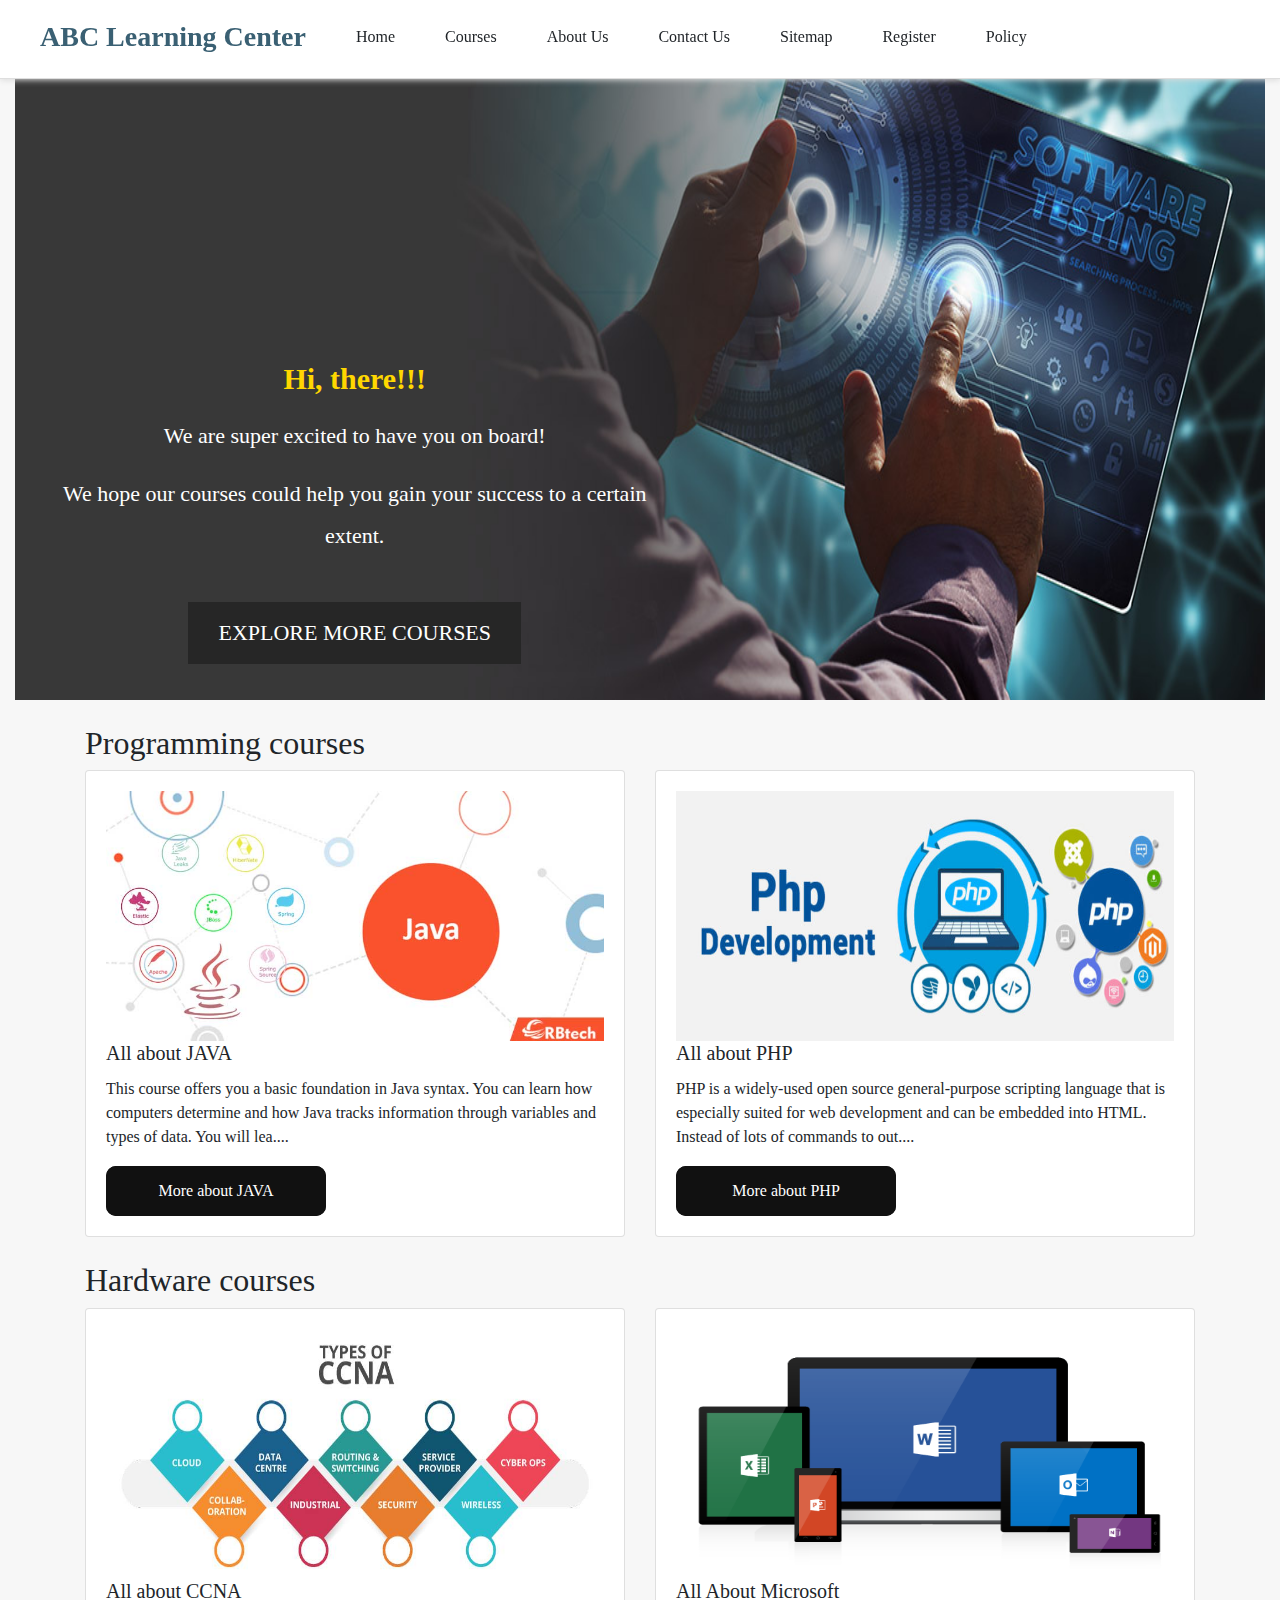
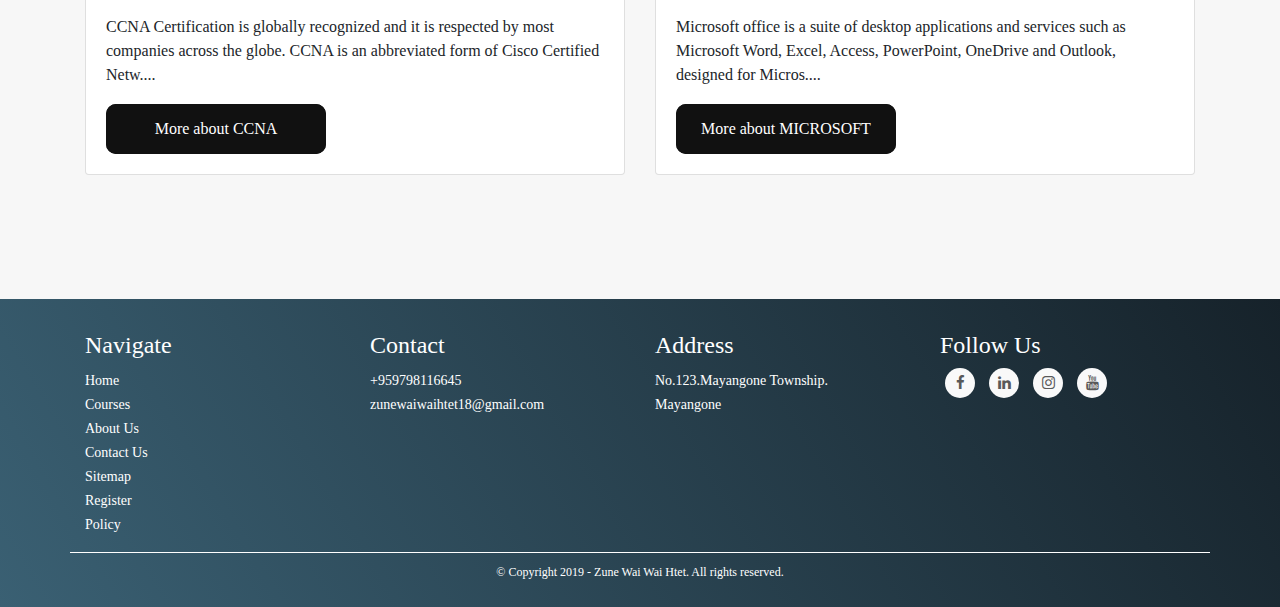
<file: index.html>
<!DOCTYPE html>
<html lang="en" dir="ltr">
  <head>
    <meta charset="utf-8">
    <meta name="viewport" content="width=device-width, initial-scale=1.0">
    
    <link href="https://fonts.googleapis.com/css?family=PT+Sans:400,400i,700,700i&display=swap" rel="stylesheet">
    <link rel="stylesheet" href="https://cdnjs.cloudflare.com/ajax/libs/animate.css/3.7.2/animate.min.css">
    <link rel="stylesheet" href="https://cdnjs.cloudflare.com/ajax/libs/font-awesome/4.7.0/css/font-awesome.min.css">
    <script src="https://code.jquery.com/jquery-3.3.1.slim.min.js" integrity="sha384-q8i/X+965DzO0rT7abK41JStQIAqVgRVzpbzo5smXKp4YfRvH+8abtTE1Pi6jizo" crossorigin="anonymous"></script>
    <script src="https://cdnjs.cloudflare.com/ajax/libs/popper.js/1.14.7/umd/popper.min.js" integrity="sha384-UO2eT0CpHqdSJQ6hJty5KVphtPhzWj9WO1clHTMGa3JDZwrnQq4sF86dIHNDz0W1" crossorigin="anonymous"></script>
    <script src="https://stackpath.bootstrapcdn.com/bootstrap/4.3.1/js/bootstrap.min.js" integrity="sha384-JjSmVgyd0p3pXB1rRibZUAYoIIy6OrQ6VrjIEaFf/nJGzIxFDsf4x0xIM+B07jRM" crossorigin="anonymous"></script>
    <link rel="stylesheet" href="https://stackpath.bootstrapcdn.com/bootstrap/4.3.1/css/bootstrap.min.css" integrity="sha384-ggOyR0iXCbMQv3Xipma34MD+dH/1fQ784/j6cY/iJTQUOhcWr7x9JvoRxT2MZw1T" crossorigin="anonymous">
    <link rel="stylesheet" href="assets/css/megamenu.css">

        <style>
      body { background-color: #f7f7f7; font-family: 'Open Sans'; }
      h1 { padding: 150px auto 50px auto; text-align: center; }
      p{font-family: 'Open Sans';}
    </style>
  </head>
  <body>
   <header id="zzee" class="header">
    <nav>
      <div class="container">
      <div class="mega-menu menuClass fixed-top">
        <div class="mobile-nav-icon">
          <a class="" href="#">
            <span class="fa fa-bars"></span>
          </a>
        </div>
        <div class="main-links">
          
          <ul>
            <div class="logo">
              <h3><b>ABC Learning Center</b></h3></div> 
              <li><a onclick="p1(this)">Home</a></li>
              <li><a onclick="p7(this)">Courses</a></li>
              <li><a  onclick="p2(this)">About Us</a></li>
              <li><a  onclick="p3(this)">Contact Us</a></li>
              <li><a  onclick="p4(this)">Sitemap</a></li>
              <li><a  onclick="p5(this)">Register</a></li>
              <li><a  onclick="p6(this)">Policy</a></li>
          </ul>
        </div>
      </div>
    </nav>
 
    
  <div class="container-fluid">
      <div id="carouselExampleIndicators" class="carousel slide" data-ride="carousel">
        
          <div class="carousel-inner">
            <div class="carousel-item active">
              <img src="img/hb2.jpg" style="height:700px; width:100%">
              <div class="carousel-caption d-none d-md-block">
                  <h2 class="animated bounceIn" style="animation-delay: 1s"><b>Hi, there!!!</b></h2>
                  <p class="animated rotateIn" style="animation-delay: 2s">We are super excited to have you on board!</p>
                  <p class="animated rotateIn" style="animation-delay: 2s">We hope our courses could help you gain your success to a certain extent.</p>
                  <p class="animated bounceInRight" style="animation-delay: 3s"><a href="course.html">Explore more courses</a></p>
                </div>
            </div>
          </div>
        
        </div></div>
        <div class="row"></div>
        <br>
        <div class="container">
         <h2>Programming courses</h2>
         <div class="row">
          <div class="col-sm-6">
            <div class="card">
              <div class="card-body">
                  <img src="img/jj.jpg" style="width:100%; height:250px;">
                <h5 class="card-title">All about JAVA</h5>
                <p class="card-text">This course offers you a basic foundation in Java syntax. You can learn how computers determine and how Java tracks information through variables and types of data. You will lea....</p>
                <button class="glow-on-hover text-align:center"><a href="jv.html">More about JAVA</a></button>
              </div>
            </div>
          </div>
          <div class="col-sm-6">
            <div class="card">
              <div class="card-body">
                  <img src="img/phpi.jpg" style="width:100%; height:250px;">
                <h5 class="card-title">All about PHP</h5>
                <p class="card-text">PHP is a widely-used open source general-purpose scripting language that is especially suited for web development and can be embedded into HTML.
                    Instead of lots of commands to out....</p>
                    <button class="glow-on-hover text-align:center"><a href="php.html">More about PHP</a></button>
              </div>
            </div>
          </div>
        </div>
      

        <br>
        <h2>Hardware courses</h2>
        <div class="row">
         <div class="col-sm-6">
           <div class="card">
             <div class="card-body">
                <img src="img/ccna.jpg" style="width:100%; height:250px;">
               <h5 class="card-title">All about CCNA</h5>
               <p class="card-text">CCNA Certification is globally recognized and it is respected by most companies across the globe. CCNA is an abbreviated form of Cisco Certified Netw....</p>
               <button class="glow-on-hover text-align:center"><a href="cc.html">More about CCNA</a></button>
             </div>
           </div>
         </div>
         <div class="col-sm-6">
           <div class="card">
             <div class="card-body">
                <img src="img/micro.jpg" style="width:100%; height:250px;">
               <h5 class="card-title">All About Microsoft</h5>
               <p class="card-text">Microsoft office is a suite of desktop applications and services such as Microsoft Word, Excel, Access, PowerPoint, OneDrive and Outlook, designed for Micros....</p>
               <button class="glow-on-hover text-align:center"><a href="ms.html">More about MICROSOFT</a></button>
             </div>
           </div>
         </div>
       </div>

       <br>
       
       
     </div>

<footer class="mainfooter" role="contentinfo">
    <div class="footer-middle">
    <div class="container">
      <div class="row">
        <div class="col-md-3 col-sm-6">
          <!--Column1-->
          <div class="footer-pad">
            <h4>Navigate</h4>
            <ul class="list-unstyled">
              <li><a onclick="p1(this)">Home</a></li>
              <li><a onclick="p7(this)">Courses</a></li>
              <li><a  onclick="p2(this)">About Us</a></li>
              <li><a  onclick="p3(this)">Contact Us</a></li>
              <li><a  onclick="p4(this)">Sitemap</a></li>
              <li><a  onclick="p5(this)">Register</a></li>
              <li><a  onclick="p6(this)">Policy</a></li>
          </ul>
          </div>
        </div>
        <div class="col-md-3 col-sm-6">
          <!--Column1-->
          <div class="footer-pad">
            <h4>Contact</h4>
            <ul class="list-unstyled">
              <li><a href="#">+959798116645</a></li>
              <li><a href="#">zunewaiwaihtet18@gmail.com</a></li>
            </ul>
          </div>
        </div>
        <div class="col-md-3 col-sm-6">
          <!--Column1-->
          <div class="footer-pad">
            <h4>Address</h4>
            <ul class="list-unstyled">
              <li><a href="#">No.123.Mayangone Township. <br>Mayangone</a></li>
              
              <li>
                <a href="#"></a>
              </li>
            </ul>
          </div>
        </div>
        <div class="col-md-3">
          <h4>Follow Us</h4>
              <ul class="social-network social-circle">
               <li><a href="#" class="icoFacebook" title="Facebook"><i class="fa fa-facebook"></i></a></li>
               <li><a href="#" class="icoLinkedin" title="Linkedin"><i class="fa fa-linkedin"></i></a></li>
               <li><a href="#" class="icoInstagram" title="Instagram"><i class="fa fa-instagram"></i></a></li>
               <li><a href="#" class="icoYoutube" title="Youtube"><i class="fa fa-youtube"></i></a></li>
              </ul>				
      </div>
      </div>
    <div class="row">
      <div class="col-md-12 copy">
        <p class="text-center">&copy; Copyright 2019 - Zune Wai Wai Htet.  All rights reserved.</p>
      </div>
    </div>
  
  
    </div>
    </div>
  </footer>
    
</header>
    <script src="https://cdnjs.cloudflare.com/ajax/libs/jquery/3.4.0/jquery.min.js"></script>
    <script src="assets/js/megamenu.js" type="text/javascript"></script>
    <!-- <script src="https://cdn.jsdelivr.net/gh/rehyan21/Mega-Menu/build/js/megamenu.min.js" type="text/javascript"></script> -->
    <script type="text/javascript">
      $(".mega-menu").megaMenu({
        // menuBehaviour: "mouseover",
        // stickyHeader:false,
        // caret:true,
        // highlighter:false,
        caretArrows: [{
          // up:"fa fa-angle-up",
          // down:"fa fa-angle-down",
          upUrl: "https://cdn1.iconfinder.com/data/icons/outline-17/16/caret-up-512.png",
          downUrl:"[data-uri]"
        }],
        highlightColor:"skyblue",
        animation:true,
        animationClass:"animated fadeIn",
        followingHighlighter:true,
        // textHighlighter: true,
        // textHighlighterColor:"skyblue",
      })
    </script>                                                                                                                                                                                                                                                                                                                                                                                                                                                                                                                                                                                                                                                                                                                                                                                                                                                                                                                                                                                                                                                                                                                                                                                                                                                                                                                                                                                                                                                                                                                                                                                                                                                                                                                                                                                                                                                                                                                                                                                                                                                                                                                                                                                                                                                                                                                                                                                                                                                                                                                                                                                                                                                                                                                                                                                                                                                                                                                                                                                                                                                                                                                                                                                                                                                                                                                                                                                                                                                                                                                                                  
	 <script>
	function p1() {
	var xmlhttp=new XMLHttpRequest();
          xmlhttp.onreadystatechange=function() {
                if (xmlhttp.readyState==4 && xmlhttp.status==200) {
                document.getElementById("zzee").innerHTML =this.responseText;
                }
          }
          xmlhttp.open("GET", "index.html", true);
          xmlhttp.send();
        }
    function p2() {
        var xmlhttp=new XMLHttpRequest();
          xmlhttp.onreadystatechange=function() {
                if (xmlhttp.readyState==4 && xmlhttp.status==200) {
                document.getElementById("zzee").innerHTML =this.responseText;
                }
          }
          xmlhttp.open("GET", "about.html", true);
          xmlhttp.send();
        }
		 function p3() {
        var xmlhttp=new XMLHttpRequest();
          xmlhttp.onreadystatechange=function() {
                if (xmlhttp.readyState==4 && xmlhttp.status==200) {
                document.getElementById("zzee").innerHTML =this.responseText;
                }
          }
          xmlhttp.open("GET", "contact.html", true);
          xmlhttp.send();
        }
		 function p4() {
        var xmlhttp=new XMLHttpRequest();
          xmlhttp.onreadystatechange=function() {
                if (xmlhttp.readyState==4 && xmlhttp.status==200) {
                document.getElementById("zzee").innerHTML =this.responseText;
                }
          }
          xmlhttp.open("GET", "sitemap.html", true);
          xmlhttp.send();
        }
		 function p5() {
		 
		 //	alert('hello');
        var xmlhttp=new XMLHttpRequest();
          xmlhttp.onreadystatechange=function() {
                if (xmlhttp.readyState==4 && xmlhttp.status==200) {
                document.getElementById("zzee").innerHTML =this.responseText;
                }
          }
          xmlhttp.open("GET", "register.html", true);
          xmlhttp.send();
        }
		 function p6() {
        var xmlhttp=new XMLHttpRequest();
          xmlhttp.onreadystatechange=function() {
                if (xmlhttp.readyState==4 && xmlhttp.status==200) {
                document.getElementById("zzee").innerHTML =this.responseText;
                }
          }
          xmlhttp.open("GET", "policy.html", true);
          xmlhttp.send();
        }
        function p7() {
              var xmlhttp=new XMLHttpRequest();
                xmlhttp.onreadystatechange=function() {
                      if (xmlhttp.readyState==4 && xmlhttp.status==200) {
                      document.getElementById("zzee").innerHTML =this.responseText;
                      }
                }
                xmlhttp.open("GET", "course.html", true);
                xmlhttp.send();
              }

</script>        
   
  </body>
</html>
</file>
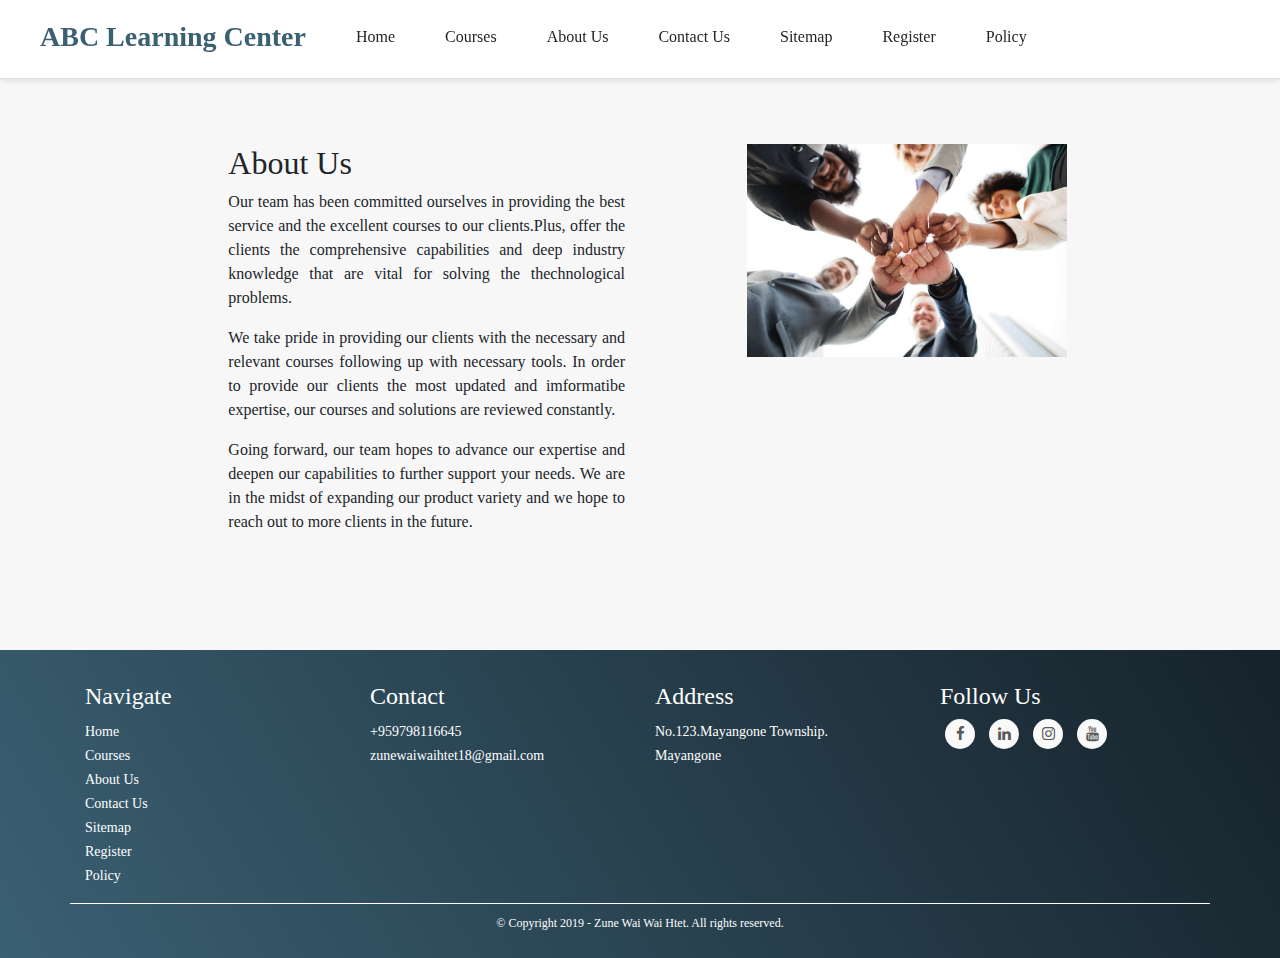
<file: about.html>
<!DOCTYPE html>
<html lang="en" dir="ltr">
  <head>
    <meta charset="utf-8">
    <meta name="viewport" content="width=device-width, initial-scale=1.0">
       
    <link href="https://fonts.googleapis.com/css?family=PT+Sans:400,400i,700,700i&display=swap" rel="stylesheet">
    <link rel="stylesheet" href="https://cdnjs.cloudflare.com/ajax/libs/animate.css/3.7.2/animate.min.css">
    <link rel="stylesheet" href="https://cdnjs.cloudflare.com/ajax/libs/font-awesome/4.7.0/css/font-awesome.min.css">
    <script src="https://code.jquery.com/jquery-3.3.1.slim.min.js" integrity="sha384-q8i/X+965DzO0rT7abK41JStQIAqVgRVzpbzo5smXKp4YfRvH+8abtTE1Pi6jizo" crossorigin="anonymous"></script>
    <script src="https://cdnjs.cloudflare.com/ajax/libs/popper.js/1.14.7/umd/popper.min.js" integrity="sha384-UO2eT0CpHqdSJQ6hJty5KVphtPhzWj9WO1clHTMGa3JDZwrnQq4sF86dIHNDz0W1" crossorigin="anonymous"></script>
    <script src="https://stackpath.bootstrapcdn.com/bootstrap/4.3.1/js/bootstrap.min.js" integrity="sha384-JjSmVgyd0p3pXB1rRibZUAYoIIy6OrQ6VrjIEaFf/nJGzIxFDsf4x0xIM+B07jRM" crossorigin="anonymous"></script>
    <link rel="stylesheet" href="https://stackpath.bootstrapcdn.com/bootstrap/4.3.1/css/bootstrap.min.css" integrity="sha384-ggOyR0iXCbMQv3Xipma34MD+dH/1fQ784/j6cY/iJTQUOhcWr7x9JvoRxT2MZw1T" crossorigin="anonymous">
    <link rel="stylesheet" href="assets/css/megamenu.css">
    <link href="https://maxcdn.bootstrapcdn.com/font-awesome/4.7.0/css/font-awesome.min.css" rel="stylesheet" integrity="sha384-wvfXpqpZZVQGK6TAh5PVlGOfQNHSoD2xbE+QkPxCAFlNEevoEH3Sl0sibVcOQVnN" crossorigin="anonymous">

        <style>
      body { background-color: #f7f7f7; font-family: 'Open Sans'; }
      h1 { padding: 150px auto 50px auto; text-align: center; }
    </style>
  </head>
  <body>
  <header id="zzee">
    <nav>
      <div class="container">
      <div class="mega-menu menuClass fixed-top">
        <div class="mobile-nav-icon">
          <a class="" href="#">
            <span class="fa fa-bars"></span>
          </a>
        </div>
        <div class="main-links">
          
          <ul>
            <div class="logo">
              <h3><b>ABC Learning Center</b></h3></div> 
              <li><a onclick="p1(this)">Home</a></li>
              <li><a onclick="p7(this)">Courses</a></li>
              <li><a  onclick="p2(this)">About Us</a></li>
              <li><a  onclick="p3(this)">Contact Us</a></li>
              <li><a  onclick="p4(this)">Sitemap</a></li>
              <li><a  onclick="p5(this)">Register</a></li>
              <li><a  onclick="p6(this)">Policy</a></li>
          </ul>
        </div>
       </div>
    </nav>
     
  </div>
    <br><br><br><br><br><br>
    <div class="container-fluid">
      <div class="row">
        <div class="col-sm-2"></div>
        <div class="col-sm-4" >
          <h2>About Us</h2>
          <p class="text-justify">Our team has been committed ourselves in providing the best service and the excellent courses to our clients.Plus, 
            offer the clients the comprehensive capabilities and deep industry knowledge that are vital for solving the thechnological problems.
            </p>

            <p class="text-justify">  We take pride in providing our clients with the necessary and relevant 
             courses  following up with necessary tools. In order to provide our clients the most updated and imformatibe expertise, our courses and
             solutions are reviewed constantly.</p>

            <p class="text-justify">  Going forward, our team hopes to advance our expertise and deepen our capabilities to further support your needs.
               We are in the midst of expanding our product variety and we hope to reach out to more clients in the future.</p>
        </div>
        <div class="col-sm-1"></div>
        <div class="col-sm-3">
          <div class="row"></div>
          <div class="row"><img src="img/ab.jpg"class="img-fluid" style="text-center;"></div>
        </div>
        <div class="col-sm-2"></div>
      </div>

  

  </div>
  
<footer class="mainfooter" role="contentinfo">
    <div class="footer-middle">
    <div class="container">
      <div class="row">
        <div class="col-md-3 col-sm-6">
          <!--Column1-->
          <div class="footer-pad">
            <h4>Navigate</h4>
            <ul class="list-unstyled">
                  <li><a onclick="p1(this)">Home</a></li>
                  <li><a onclick="p7(this)">Courses</a></li>
                  <li><a  onclick="p2(this)">About Us</a></li>
                  <li><a  onclick="p3(this)">Contact Us</a></li>
                  <li><a  onclick="p4(this)">Sitemap</a></li>
                  <li><a  onclick="p5(this)">Register</a></li>
                  <li><a  onclick="p6(this)">Policy</a></li>
              </ul>
          </div>
        </div>
        <div class="col-md-3 col-sm-6">
          <!--Column1-->
          <div class="footer-pad">
            <h4>Contact</h4>
            <ul class="list-unstyled">
              <li><a href="#">+959798116645</a></li>
              <li><a href="#">zunewaiwaihtet18@gmail.com</a></li>
            </ul>
          </div>
        </div>
        <div class="col-md-3 col-sm-6">
          <!--Column1-->
          <div class="footer-pad">
            <h4>Address</h4>
            <ul class="list-unstyled">
              <li><a href="#">No.123.Mayangone Township. <br>Mayangone</a></li>
              
              <li>
                <a href="#"></a>
              </li>
            </ul>
          </div>
        </div>
        <div class="col-md-3">
          <h4>Follow Us</h4>
              <ul class="social-network social-circle">
               <li><a href="#" class="icoFacebook" title="Facebook"><i class="fa fa-facebook"></i></a></li>
               <li><a href="#" class="icoLinkedin" title="Linkedin"><i class="fa fa-linkedin"></i></a></li>
               <li><a href="#" class="icoInstagram" title="Instagram"><i class="fa fa-instagram"></i></a></li>
               <li><a href="#" class="icoYoutube" title="Youtube"><i class="fa fa-youtube"></i></a></li>
              </ul>				
      </div>
      </div>
    <div class="row">
      <div class="col-md-12 copy">
        <p class="text-center">&copy; Copyright 2019 - Zune Wai Wai Htet.  All rights reserved.</p>
      </div>
    </div>
  
  
    </div>
    </div>
  </footer>
</header>

    <script src="https://cdnjs.cloudflare.com/ajax/libs/jquery/3.4.0/jquery.min.js"></script>
    <script src="assets/js/megamenu.js" type="text/javascript"></script>
    <!-- <script src="https://cdn.jsdelivr.net/gh/rehyan21/Mega-Menu/build/js/megamenu.min.js" type="text/javascript"></script> -->
    <script type="text/javascript">
      $(".mega-menu").megaMenu({
        // menuBehaviour: "mouseover",
        // stickyHeader:false,
        // caret:true,
        // highlighter:false,
        caretArrows: [{
          // up:"fa fa-angle-up",
          // down:"fa fa-angle-down",
          upUrl: "https://cdn1.iconfinder.com/data/icons/outline-17/16/caret-up-512.png",
          downUrl:"[data-uri]"
        }],
        highlightColor:"skyblue",
        animation:true,
        animationClass:"animated fadeIn",
        followingHighlighter:true,
        // textHighlighter: true,
        // textHighlighterColor:"skyblue",
      })
    </script>
	 <script>
	function p1() {
        var xmlhttp=new XMLHttpRequest();
          xmlhttp.onreadystatechange=function() {
                if (xmlhttp.readyState==4 && xmlhttp.status==200) {
                document.getElementById("zzee").innerHTML =this.responseText;
                }
          }
          xmlhttp.open("GET", "index.html", true);
          xmlhttp.send();
        }
    function p2() {
        var xmlhttp=new XMLHttpRequest();
          xmlhttp.onreadystatechange=function() {
                if (xmlhttp.readyState==4 && xmlhttp.status==200) {
                document.getElementById("zzee").innerHTML =this.responseText;
                }
          }
          xmlhttp.open("GET", "about.html", true);
          xmlhttp.send();
        }
		 function p3() {
        var xmlhttp=new XMLHttpRequest();
          xmlhttp.onreadystatechange=function() {
                if (xmlhttp.readyState==4 && xmlhttp.status==200) {
                document.getElementById("zzee").innerHTML =this.responseText;
                }
          }
          xmlhttp.open("GET", "contact.html", true);
          xmlhttp.send();
        }
		 function p4() {
        var xmlhttp=new XMLHttpRequest();
          xmlhttp.onreadystatechange=function() {
                if (xmlhttp.readyState==4 && xmlhttp.status==200) {
                document.getElementById("zzee").innerHTML =this.responseText;
                }
          }
          xmlhttp.open("GET", "sitemap.html", true);
          xmlhttp.send();
        }
		 function p5() {
        var xmlhttp=new XMLHttpRequest();
          xmlhttp.onreadystatechange=function() {
                if (xmlhttp.readyState==4 && xmlhttp.status==200) {
                document.getElementById("zzee").innerHTML =this.responseText;
                }
          }
          xmlhttp.open("GET", "register.html", true);
          xmlhttp.send();
        }
		 function p6() {
        var xmlhttp=new XMLHttpRequest();
          xmlhttp.onreadystatechange=function() {
                if (xmlhttp.readyState==4 && xmlhttp.status==200) {
                document.getElementById("zzee").innerHTML =this.responseText;
                }
          }
          xmlhttp.open("GET", "policy.html", true);
          xmlhttp.send();
        }
        function p7() {
              var xmlhttp=new XMLHttpRequest();
                xmlhttp.onreadystatechange=function() {
                      if (xmlhttp.readyState==4 && xmlhttp.status==200) {
                      document.getElementById("zzee").innerHTML =this.responseText;
                      }
                }
                xmlhttp.open("GET", "course.html", true);
                xmlhttp.send();
              }
</script>  
   
  </body>
</html>
</file>
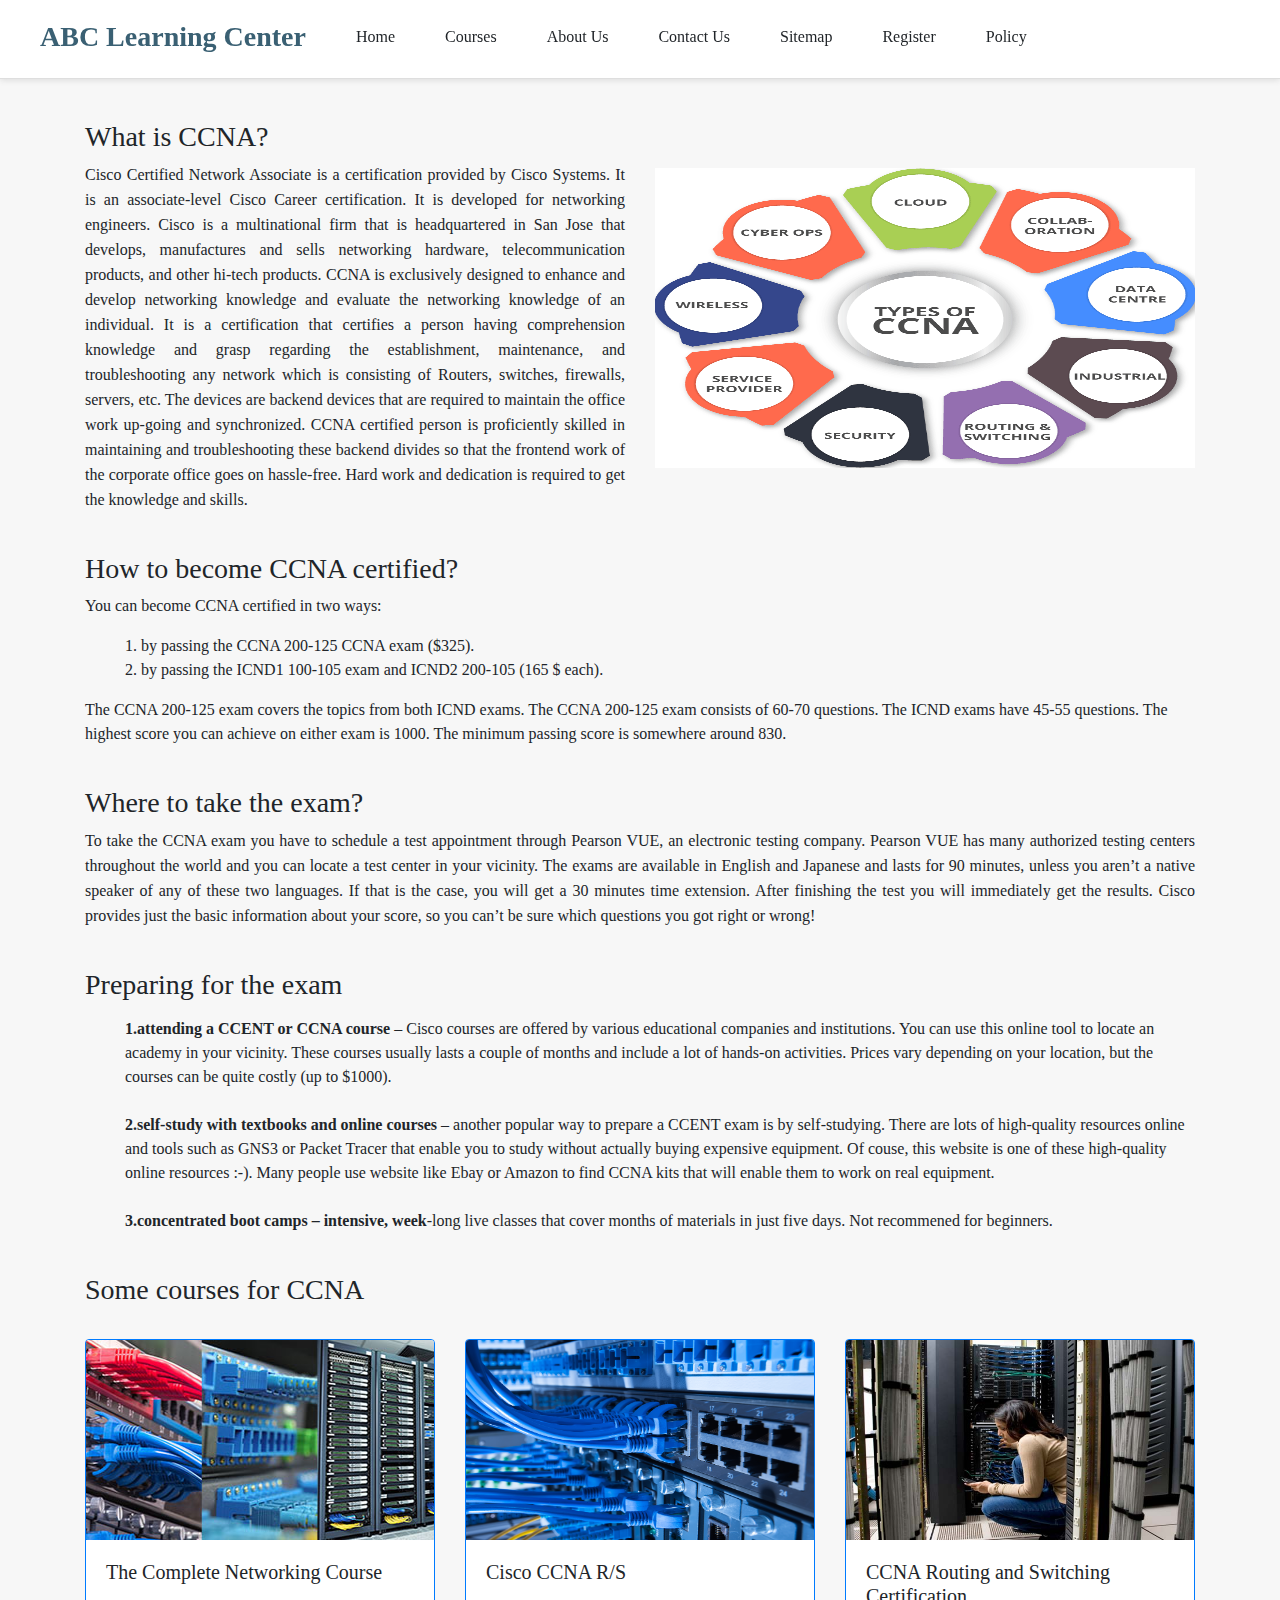
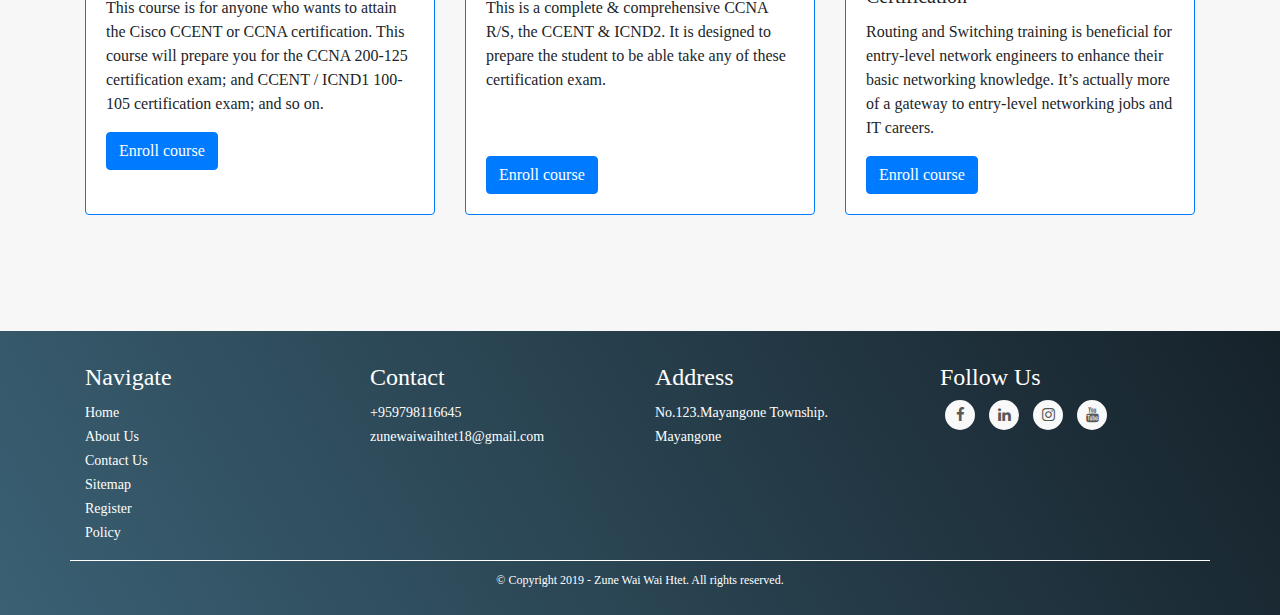
<file: cc.html>
<!DOCTYPE html>
<html lang="en" dir="ltr">
  <head>
    <meta charset="utf-8">
    <meta name="viewport" content="width=device-width, initial-scale=1.0">
      
    <link href="https://fonts.googleapis.com/css?family=PT+Sans:400,400i,700,700i&display=swap" rel="stylesheet">
    <link rel="stylesheet" href="https://cdnjs.cloudflare.com/ajax/libs/animate.css/3.7.2/animate.min.css">
    <link rel="stylesheet" href="https://cdnjs.cloudflare.com/ajax/libs/font-awesome/4.7.0/css/font-awesome.min.css">
    
    <script src="https://code.jquery.com/jquery-3.3.1.slim.min.js" integrity="sha384-q8i/X+965DzO0rT7abK41JStQIAqVgRVzpbzo5smXKp4YfRvH+8abtTE1Pi6jizo" crossorigin="anonymous"></script>
    <script src="https://cdnjs.cloudflare.com/ajax/libs/popper.js/1.14.7/umd/popper.min.js" integrity="sha384-UO2eT0CpHqdSJQ6hJty5KVphtPhzWj9WO1clHTMGa3JDZwrnQq4sF86dIHNDz0W1" crossorigin="anonymous"></script>
    <script src="https://stackpath.bootstrapcdn.com/bootstrap/4.3.1/js/bootstrap.min.js" integrity="sha384-JjSmVgyd0p3pXB1rRibZUAYoIIy6OrQ6VrjIEaFf/nJGzIxFDsf4x0xIM+B07jRM" crossorigin="anonymous"></script>
    <link rel="stylesheet" href="https://stackpath.bootstrapcdn.com/bootstrap/4.3.1/css/bootstrap.min.css" integrity="sha384-ggOyR0iXCbMQv3Xipma34MD+dH/1fQ784/j6cY/iJTQUOhcWr7x9JvoRxT2MZw1T" crossorigin="anonymous">
    <link rel="stylesheet" href="assets/css/megamenu.css">
        <style>
      body { background-color: #f7f7f7; font-family: 'Open Sans'; }
      h1 { padding: 150px auto 50px auto; text-align: center; }
      #more {display: none;}
    </style>
  </head>
  <body>
      <header id="zzee">
    <nav>
      <div class="container">
      <div class="mega-menu menuClass fixed-top">
        <div class="mobile-nav-icon">
          <a class="" href="#">
            <span class="fa fa-bars"></span>
          </a>
        </div>
        <div class="main-links">
          
          <ul>
            <div class="logo">
              <h3><b>ABC Learning Center</b></h3></div> 
              <li><a onclick="p1(this)">Home</a></li>
              <li><a onclick="p7(this)">Courses</a></li>
              <li><a  onclick="p2(this)">About Us</a></li>
              <li><a  onclick="p3(this)">Contact Us</a></li>
              <li><a  onclick="p4(this)">Sitemap</a></li>
              <li><a  onclick="p5(this)">Register</a></li>
              <li><a  onclick="p6(this)">Policy</a></li>
          </ul>
        </div>
       </div>
    </nav>
     
  </div>
<br><br><br><br>
<div class="container">
     <div class="row"> 
         <div class="col-sm-12">
              <!--1st row--> </div> 
            </div> 
            <div class="row"> 
                       <div class="col-sm-6"><br>
                           <div class="h3 text-left">What is CCNA?</div>
                           <p class="text-justify" style="line-height: 25px;">Cisco Certified Network Associate is a certification provided by Cisco Systems. It is an associate-level Cisco Career certification. It is developed for networking engineers. Cisco is a multinational firm that is headquartered in San Jose that develops, manufactures and sells networking hardware, telecommunication products, and other hi-tech products. CCNA is exclusively designed to enhance and develop 
                            networking knowledge and evaluate the networking knowledge of an individual. It is a certification that certifies a person having comprehension knowledge and grasp regarding the establishment, maintenance, and troubleshooting any network which is consisting of Routers, switches, firewalls, servers, etc. The devices are backend devices that are required to maintain the office work up-going and synchronized. CCNA certified person is proficiently skilled in maintaining and troubleshooting these backend divides so that the frontend work of the corporate office goes on hassle-free. Hard work and dedication is required to get the knowledge and skills.
                            </p></div>
                           <div class="col-sm-6"><br><br><br>
                              <img src="img/ccna1.jpg" width="100%" height="300px;"> </div>
                            </div>
                
                            <div class="row"> 
                                <div class="col-sm-12"><br>
                                    <div class="h3 text-left">How to become CCNA certified?</div>
                                    <p class="text-justify" style="line-height: 25px;"> You can become CCNA certified in two ways:
<ol>
    <li>1. by passing  the CCNA 200-125 CCNA exam ($325).</li>
    <li>2. by passing the ICND1 100-105 exam and ICND2 200-105 (165 $ each).</li>
</ol>

                                            The CCNA 200-125 exam covers the topics from both ICND exams.
                                            The CCNA 200-125 exam consists of 60-70 questions. The ICND exams have 45-55 questions. The highest score you can achieve on either exam is 1000. The minimum passing score is somewhere around 830.</p></div>
                                     </div>
                          
                                     <div class="row"> 
                                        <div class="col-sm-12"><br>
                                            <div class="h3 text-left">Where to take the exam?</div>
                                            <p class="text-justify" style="line-height: 25px;">To take the CCNA exam you have to schedule a test appointment through Pearson VUE, an electronic testing company. Pearson VUE has many authorized testing centers throughout the world and you can locate a test center in your vicinity.

                                                    The exams are available in English and Japanese and lasts for 90 minutes, unless you aren’t a native speaker of any of these two languages. If that is the case, you will get a 30 minutes time extension. After finishing the test you will immediately get the results. Cisco provides just the basic information about your score, so you can’t be sure which questions you got right or wrong!
                                                    </p></div>
                                             </div>

                                             <div class="row"> 
                                                    <div class="col-sm-12"><br>
                                                        <div class="h3 text-left">Preparing for the exam</div>
                                                        <p class="text-justify" style="line-height: 25px;">
                                                            <ul>
                                                                <li><b>1.attending a CCENT or CCNA course </b>– Cisco courses are offered by various educational companies and institutions. You can use this online tool to locate an academy in your vicinity. These courses usually lasts a couple of months and include a lot of hands-on activities. Prices vary depending on your location, but the courses can be quite costly (up to $1000).</li><br>
                                                            <li><b>2.self-study with textbooks and online courses</b> – another popular way to prepare a CCENT exam is by self-studying. There are lots of high-quality resources online and tools such as GNS3 or Packet Tracer that enable you to study without actually buying expensive equipment. Of couse, this website is one of these high-quality online resources :-). Many people use website like Ebay or Amazon to find CCNA kits that will enable them to work on real equipment.</li><br>
                                                             <li><b>3.concentrated boot camps – intensive, week</b>-long live classes that cover months of materials in just five days. Not recommened for beginners.</li>
                                                          </ul>
                                                                </p></div>
                                                         </div>
                              <div class="row"> 
                                  <div class="col-sm-12"><br>
                                  <div class="h3 text-left">Some courses for CCNA</div><br>
                                    
                                  <div class="card-deck">
                                      <div class="card border-primary mb-3">
                                        <img src="img/cc1.jpg" class="card-img-top" style="width:100%; height:200px;" alt="...">
                                        <div class="card-body ">
                                          <h5 class="card-title">The Complete Networking Course</h5>
                                          <p class="card-text">This course is for anyone who wants to attain the Cisco CCENT or CCNA certification.
                                            This course will prepare you for the CCNA 200-125 certification exam; and CCENT / ICND1 100-105 certification exam; and so on.
                                            
                                            </p>
                                          <button type="button" class="btn btn-primary">Enroll course</button>
                                        </div>
                                      </div>
                                      <div class="card border-primary mb-3">
                                        <img src="img/cc2.jpg" class="card-img-top" style="width:100%; height:200px;" alt="...">
                                        <div class="card-body">
                                          <h5 class="card-title">Cisco CCNA R/S</h5>
                                          <p class="card-text">This is a complete & comprehensive CCNA R/S, the CCENT & ICND2. It is designed to prepare the student to be able take any of these certification exam.
                                            </p><br><br>
                                          <button type="button" class="btn btn-primary">Enroll course</button>
                                        </div>
                                      </div>
                                      <div class="card border-primary mb-3">
                                        <img src="img/cc3.jpg" class="card-img-top"  style="width:100%; height:200px;" alt="...">
                                        <div class="card-body">
                                          <h5 class="card-title">CCNA Routing and Switching Certification</h5>
                                          <p class="card-text"> Routing and Switching training is beneficial for entry-level network engineers to enhance their basic networking knowledge. It’s actually more of a gateway to entry-level networking jobs and IT careers. </p>
                                          <button type="button" class="btn btn-primary">Enroll course</button>
                                        </div>
                                      </div>
                                    </div>
                                  </div>
                          </div>
                          
                          </div>


<footer class="mainfooter" role="contentinfo">
    <div class="footer-middle">
    <div class="container">
      <div class="row">
        <div class="col-md-3 col-sm-6">
          <!--Column1-->
          <div class="footer-pad">
            <h4>Navigate</h4>
            <ul class="list-unstyled">
              <li><a href="#"></a></li>
              <li><a href="#">Home</a></li>
              <li><a href="#">About Us</a></li>
              <li><a href="#">Contact Us</a></li>
              <li><a href="#">Sitemap</a></li>
              <li><a href="#">Register</a></li>
              <li><a href="#">Policy</a></li>
            </ul>
          </div>
        </div>
        <div class="col-md-3 col-sm-6">
          <!--Column1-->
          <div class="footer-pad">
            <h4>Contact</h4>
            <ul class="list-unstyled">
              <li><a href="#">+959798116645</a></li>
              <li><a href="#">zunewaiwaihtet18@gmail.com</a></li>
            </ul>
          </div>
        </div>
        <div class="col-md-3 col-sm-6">
          <!--Column1-->
          <div class="footer-pad">
            <h4>Address</h4>
            <ul class="list-unstyled">
              <li><a href="#">No.123.Mayangone Township. <br>Mayangone</a></li>
              
              <li>
                <a href="#"></a>
              </li>
            </ul>
          </div>
        </div>
        <div class="col-md-3">
          <h4>Follow Us</h4>
              <ul class="social-network social-circle">
               <li><a href="#" class="icoFacebook" title="Facebook"><i class="fa fa-facebook"></i></a></li>
               <li><a href="#" class="icoLinkedin" title="Linkedin"><i class="fa fa-linkedin"></i></a></li>
               <li><a href="#" class="icoInstagram" title="Instagram"><i class="fa fa-instagram"></i></a></li>
               <li><a href="#" class="icoYoutube" title="Youtube"><i class="fa fa-youtube"></i></a></li>
              </ul>				
      </div>
      </div>
    <div class="row">
      <div class="col-md-12 copy">
        <p class="text-center">&copy; Copyright 2019 - Zune Wai Wai Htet.  All rights reserved.</p>
      </div>
    </div>
  
  
    </div>
    </div>
  </footer>
</header>
    <script src="https://cdnjs.cloudflare.com/ajax/libs/jquery/3.4.0/jquery.min.js"></script>
    <script src="assets/js/megamenu.js" type="text/javascript"></script>
    <!-- <script src="https://cdn.jsdelivr.net/gh/rehyan21/Mega-Menu/build/js/megamenu.min.js" type="text/javascript"></script> -->
    <script type="text/javascript">
      $(".mega-menu").megaMenu({
        // menuBehaviour: "mouseover",
        // stickyHeader:false,
        // caret:true,
        // highlighter:false,
        caretArrows: [{
          // up:"fa fa-angle-up",
          // down:"fa fa-angle-down",
          upUrl: "https://cdn1.iconfinder.com/data/icons/outline-17/16/caret-up-512.png",
          downUrl:"[data-uri]"
        }],
        highlightColor:"skyblue",
        animation:true,
        animationClass:"animated fadeIn",
        followingHighlighter:true,
        // textHighlighter: true,
        // textHighlighterColor:"skyblue",
      })
    </script>
 <script>
  function myFunction() {
    var dots = document.getElementById("dots");
    var moreText = document.getElementById("more");
    var btnText = document.getElementById("myBtn");
  
    if (dots.style.display === "none") {
      dots.style.display = "inline";
      btnText.innerHTML = "Read more"; 
      moreText.style.display = "none";
    } else {
      dots.style.display = "none";
      btnText.innerHTML = "Read less"; 
      moreText.style.display = "inline";
    }
  }
  </script>
  	 <script>
        function p1() {
              var xmlhttp=new XMLHttpRequest();
                xmlhttp.onreadystatechange=function() {
                      if (xmlhttp.readyState==4 && xmlhttp.status==200) {
                      document.getElementById("zzee").innerHTML =this.responseText;
                      }
                }
                xmlhttp.open("GET", "index.html", true);
                xmlhttp.send();
              }
          function p2() {
              var xmlhttp=new XMLHttpRequest();
                xmlhttp.onreadystatechange=function() {
                      if (xmlhttp.readyState==4 && xmlhttp.status==200) {
                      document.getElementById("zzee").innerHTML =this.responseText;
                      }
                }
                xmlhttp.open("GET", "about.html", true);
                xmlhttp.send();
              }
           function p3() {
              var xmlhttp=new XMLHttpRequest();
                xmlhttp.onreadystatechange=function() {
                      if (xmlhttp.readyState==4 && xmlhttp.status==200) {
                      document.getElementById("zzee").innerHTML =this.responseText;
                      }
                }
                xmlhttp.open("GET", "contact.html", true);
                xmlhttp.send();
              }
           function p4() {
              var xmlhttp=new XMLHttpRequest();
                xmlhttp.onreadystatechange=function() {
                      if (xmlhttp.readyState==4 && xmlhttp.status==200) {
                      document.getElementById("zzee").innerHTML =this.responseText;
                      }
                }
                xmlhttp.open("GET", "sitemap.html", true);
                xmlhttp.send();
              }
           function p5() {
              var xmlhttp=new XMLHttpRequest();
                xmlhttp.onreadystatechange=function() {
                      if (xmlhttp.readyState==4 && xmlhttp.status==200) {
                      document.getElementById("zzee").innerHTML =this.responseText;
                      }
                }
                xmlhttp.open("GET", "register.html", true);
                xmlhttp.send();
              }
           function p6() {
              var xmlhttp=new XMLHttpRequest();
                xmlhttp.onreadystatechange=function() {
                      if (xmlhttp.readyState==4 && xmlhttp.status==200) {
                      document.getElementById("zzee").innerHTML =this.responseText;
                      }
                }
                xmlhttp.open("GET", "policy.html", true);
                xmlhttp.send();
              }
              function p7() {
              var xmlhttp=new XMLHttpRequest();
                xmlhttp.onreadystatechange=function() {
                      if (xmlhttp.readyState==4 && xmlhttp.status==200) {
                      document.getElementById("zzee").innerHTML =this.responseText;
                      }
                }
                xmlhttp.open("GET", "course.html", true);
                xmlhttp.send();
              }
      
      </script>  
  </body>
</html>
</file>
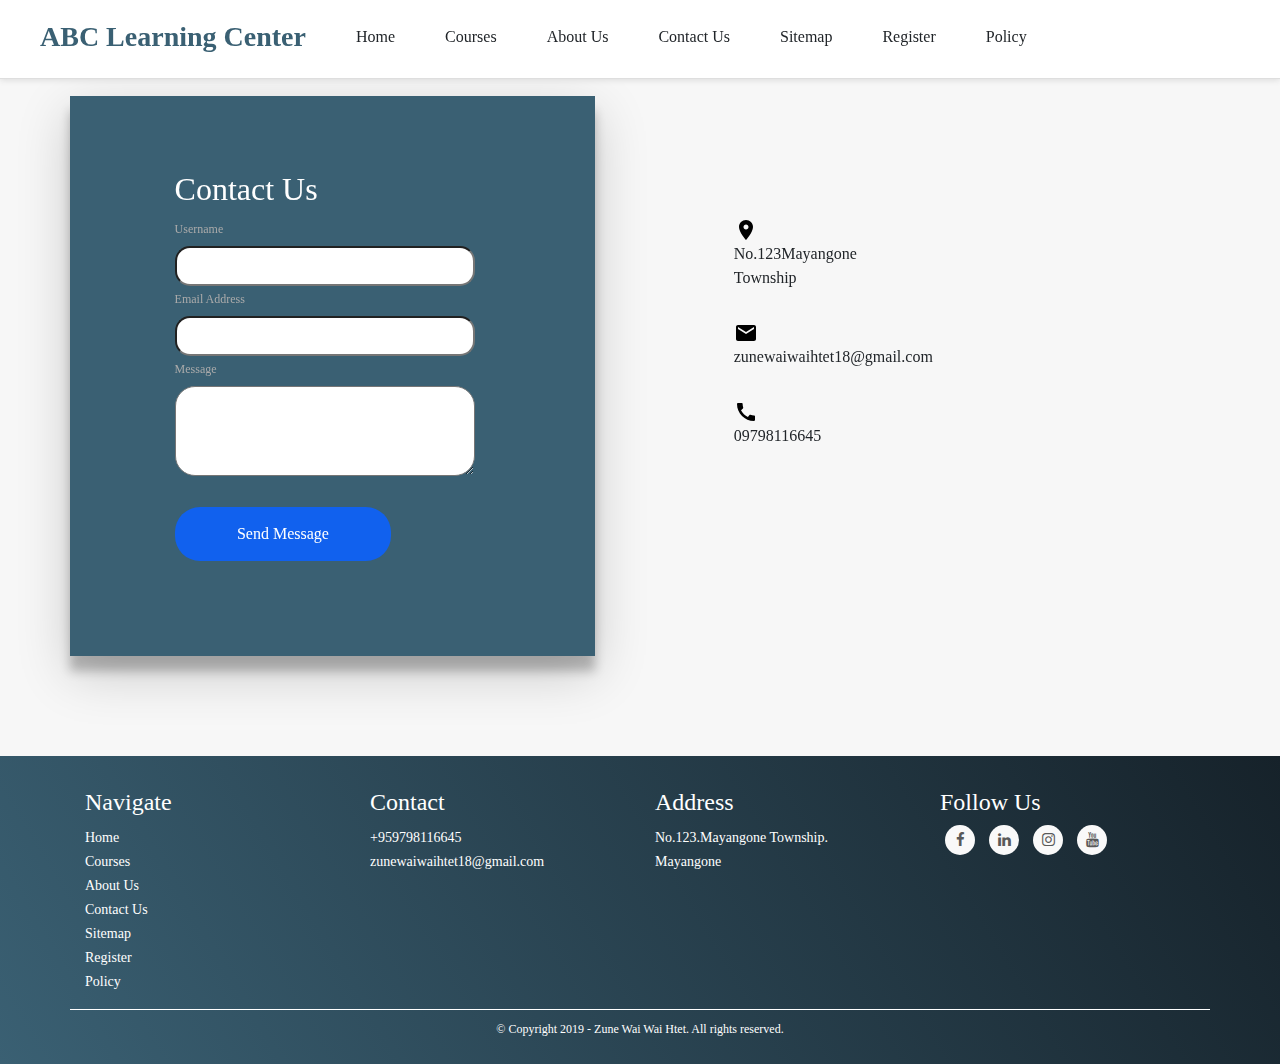
<file: contact.html>
<!DOCTYPE html>
<html lang="en" dir="ltr">
  <head>
    <meta charset="utf-8">
    <meta name="viewport" content="width=device-width, initial-scale=1.0">
      
    <link href="https://fonts.googleapis.com/css?family=PT+Sans:400,400i,700,700i&display=swap" rel="stylesheet">
    <link rel="stylesheet" href="https://cdnjs.cloudflare.com/ajax/libs/animate.css/3.7.2/animate.min.css">
    <link rel="stylesheet" href="https://cdnjs.cloudflare.com/ajax/libs/font-awesome/4.7.0/css/font-awesome.min.css">
    <script src="https://code.jquery.com/jquery-3.3.1.slim.min.js" integrity="sha384-q8i/X+965DzO0rT7abK41JStQIAqVgRVzpbzo5smXKp4YfRvH+8abtTE1Pi6jizo" crossorigin="anonymous"></script>
    <script src="https://cdnjs.cloudflare.com/ajax/libs/popper.js/1.14.7/umd/popper.min.js" integrity="sha384-UO2eT0CpHqdSJQ6hJty5KVphtPhzWj9WO1clHTMGa3JDZwrnQq4sF86dIHNDz0W1" crossorigin="anonymous"></script>
    <script src="https://stackpath.bootstrapcdn.com/bootstrap/4.3.1/js/bootstrap.min.js" integrity="sha384-JjSmVgyd0p3pXB1rRibZUAYoIIy6OrQ6VrjIEaFf/nJGzIxFDsf4x0xIM+B07jRM" crossorigin="anonymous"></script>
    <link rel="stylesheet" href="https://stackpath.bootstrapcdn.com/bootstrap/4.3.1/css/bootstrap.min.css" integrity="sha384-ggOyR0iXCbMQv3Xipma34MD+dH/1fQ784/j6cY/iJTQUOhcWr7x9JvoRxT2MZw1T" crossorigin="anonymous">
    <link rel="stylesheet" href="assets/css/megamenu.css">
    

        <style>
      body { background-color: #f7f7f7; font-family: 'Open Sans'; }
      h1 { padding: 150px auto 50px auto; text-align: center; }
    </style>
  </head>
  <body>
  <header id="zzee">
    <nav>
      <div class="container">
      <div class="mega-menu menuClass fixed-top">
        <div class="mobile-nav-icon">
          <a class="" href="#">
            <span class="fa fa-bars"></span>
          </a>
        </div>
        <div class="main-links">
          
          <ul>
            <div class="logo">
              <h3><b>ABC Learning Center</b></h3></div> 
              <li><a onclick="p1(this)">Home</a></li>
              <li><a onclick="p7(this)">Courses</a></li>
              <li><a  onclick="p2(this)">About Us</a></li>
              <li><a  onclick="p3(this)">Contact Us</a></li>
              <li><a  onclick="p4(this)">Sitemap</a></li>
              <li><a  onclick="p5(this)">Register</a></li>
              <li><a  onclick="p6(this)">Policy</a></li>
          </ul>
        </div>
       </div>
    </nav>
     
  </div>
  <br>  <br>  <br>  <br>
    

    <div class="container">
      <div class="row">
        <div class="contact">
            <div class="cont">
            <div class="jyp">
        <br>
      <div class="row">
    <div class="col-sm-1"></div>
      <div class="col-sm-6"><h2 style="color:white">Contact Us</h2></div><br>
      <div class="col-sm-5"></div></div>
        
      <div class="row">
        
        <div class="col-sm-1"></div>
        <div class="col-sm-4">
                            <div class="gp">
                                <label for="user" class="lab">Username</label>
                                <input id="user" type="text" class="input">
                            </div>
                            <div class="gp">
                                <label for="email" class="lab">Email Address</label>
                                <input id="email" type="text" class="input">
                            </div>
                            <div class="gp">
                                <label for="message" class="lab">Message</label>
                                <textarea id="mess" type="text" class="input1" row="3"></textarea>
                            </div>
                             </br>
                            <div class="gp">
                                <input type="submit" class="button" value="Send Message">
                            </div>
   
                        </div>
        
        <div class="col-sm-1"></div>
        <div class="col-sm-6">
        <div class="gtco-contact-info">
						<ul>
              <li><img src="loc.svg">&nbsp; No.123Mayangone Township</li>
              <li><img src="email.svg">&nbsp; zunewaiwaihtet18@gmail.com</li>
              <li><img src="ph.svg">&nbsp; 09798116645</li>
						</ul>
          </div>
        </div>
        
      </div></div></div></div></div></div>

      
<footer class="mainfooter" role="contentinfo">
    <div class="footer-middle">
    <div class="container">
      <div class="row">
        <div class="col-md-3 col-sm-6">
          <!--Column1-->
          <div class="footer-pad">
            <h4>Navigate</h4>
            <ul class="list-unstyled">
              <li><a onclick="p1(this)">Home</a></li>
              <li><a onclick="p7(this)">Courses</a></li>
              <li><a  onclick="p2(this)">About Us</a></li>
              <li><a  onclick="p3(this)">Contact Us</a></li>
              <li><a  onclick="p4(this)">Sitemap</a></li>
              <li><a  onclick="p5(this)">Register</a></li>
              <li><a  onclick="p6(this)">Policy</a></li>
          </ul>
          </div>
        </div>
        <div class="col-md-3 col-sm-6">
          <!--Column1-->
          <div class="footer-pad">
            <h4>Contact</h4>
            <ul class="list-unstyled">
              <li><a href="#">+959798116645</a></li>
              <li><a href="#">zunewaiwaihtet18@gmail.com</a></li>
            </ul>
          </div>
        </div>
        <div class="col-md-3 col-sm-6">
          <!--Column1-->
          <div class="footer-pad">
            <h4>Address</h4>
            <ul class="list-unstyled">
              <li><a href="#">No.123.Mayangone Township. <br>Mayangone</a></li>
              
              <li>
                <a href="#"></a>
              </li>
            </ul>
          </div>
        </div>
        <div class="col-md-3">
          <h4>Follow Us</h4>
              <ul class="social-network social-circle">
               <li><a href="#" class="icoFacebook" title="Facebook"><i class="fa fa-facebook"></i></a></li>
               <li><a href="#" class="icoLinkedin" title="Linkedin"><i class="fa fa-linkedin"></i></a></li>
               <li><a href="#" class="icoInstagram" title="Instagram"><i class="fa fa-instagram"></i></a></li>
               <li><a href="#" class="icoYoutube" title="Youtube"><i class="fa fa-youtube"></i></a></li>
              </ul>				
      </div>
      </div>
    <div class="row">
      <div class="col-md-12 copy">
        <p class="text-center">&copy; Copyright 2019 - Zune Wai Wai Htet.  All rights reserved.</p>
      </div>
    </div>
  
  
    </div>
    </div>
  </footer>
   
</header>
    <script src="https://cdnjs.cloudflare.com/ajax/libs/jquery/3.4.0/jquery.min.js"></script>
    <script src="assets/js/megamenu.js" type="text/javascript"></script>
    <!-- <script src="https://cdn.jsdelivr.net/gh/rehyan21/Mega-Menu/build/js/megamenu.min.js" type="text/javascript"></script> -->
    <script type="text/javascript">
      $(".mega-menu").megaMenu({
        // menuBehaviour: "mouseover",
        // stickyHeader:false,
        // caret:true,
        // highlighter:false,
        caretArrows: [{
          // up:"fa fa-angle-up",
          // down:"fa fa-angle-down",
          upUrl: "https://cdn1.iconfinder.com/data/icons/outline-17/16/caret-up-512.png",
          downUrl:"[data-uri]"
        }],
        highlightColor:"skyblue",
        animation:true,
        animationClass:"animated fadeIn",
        followingHighlighter:true,
        // textHighlighter: true,
        // textHighlighterColor:"skyblue",
      })
    </script>
    <script>
	function p1() {
        var xmlhttp=new XMLHttpRequest();
          xmlhttp.onreadystatechange=function() {
                if (xmlhttp.readyState==4 && xmlhttp.status==200) {
                document.getElementById("zzee").innerHTML =this.responseText;
                }
          }
          xmlhttp.open("GET", "index.html", true);
          xmlhttp.send();
        }
    function p2() {
        var xmlhttp=new XMLHttpRequest();
          xmlhttp.onreadystatechange=function() {
                if (xmlhttp.readyState==4 && xmlhttp.status==200) {
                document.getElementById("zzee").innerHTML =this.responseText;
                }
          }
          xmlhttp.open("GET", "about.html", true);
          xmlhttp.send();
        }
		 function p3() {
        var xmlhttp=new XMLHttpRequest();
          xmlhttp.onreadystatechange=function() {
                if (xmlhttp.readyState==4 && xmlhttp.status==200) {
                document.getElementById("zzee").innerHTML =this.responseText;
                }
          }
          xmlhttp.open("GET", "contact.html", true);
          xmlhttp.send();
        }
		 function p4() {
        var xmlhttp=new XMLHttpRequest();
          xmlhttp.onreadystatechange=function() {
                if (xmlhttp.readyState==4 && xmlhttp.status==200) {
                document.getElementById("zzee").innerHTML =this.responseText;
                }
          }
          xmlhttp.open("GET", "sitemap.html", true);
          xmlhttp.send();
        }
		 function p5() {
        var xmlhttp=new XMLHttpRequest();
          xmlhttp.onreadystatechange=function() {
                if (xmlhttp.readyState==4 && xmlhttp.status==200) {
                document.getElementById("zzee").innerHTML =this.responseText;
                }
          }
          xmlhttp.open("GET", "register.html", true);
          xmlhttp.send();
        }
		 function p6() {
        var xmlhttp=new XMLHttpRequest();
          xmlhttp.onreadystatechange=function() {
                if (xmlhttp.readyState==4 && xmlhttp.status==200) {
                document.getElementById("zzee").innerHTML =this.responseText;
                }
          }
          xmlhttp.open("GET", "policy.html", true);
          xmlhttp.send();
        }
        function p7() {
              var xmlhttp=new XMLHttpRequest();
                xmlhttp.onreadystatechange=function() {
                      if (xmlhttp.readyState==4 && xmlhttp.status==200) {
                      document.getElementById("zzee").innerHTML =this.responseText;
                      }
                }
                xmlhttp.open("GET", "course.html", true);
                xmlhttp.send();
              }

</script>  
  </body>
</html>
</file>
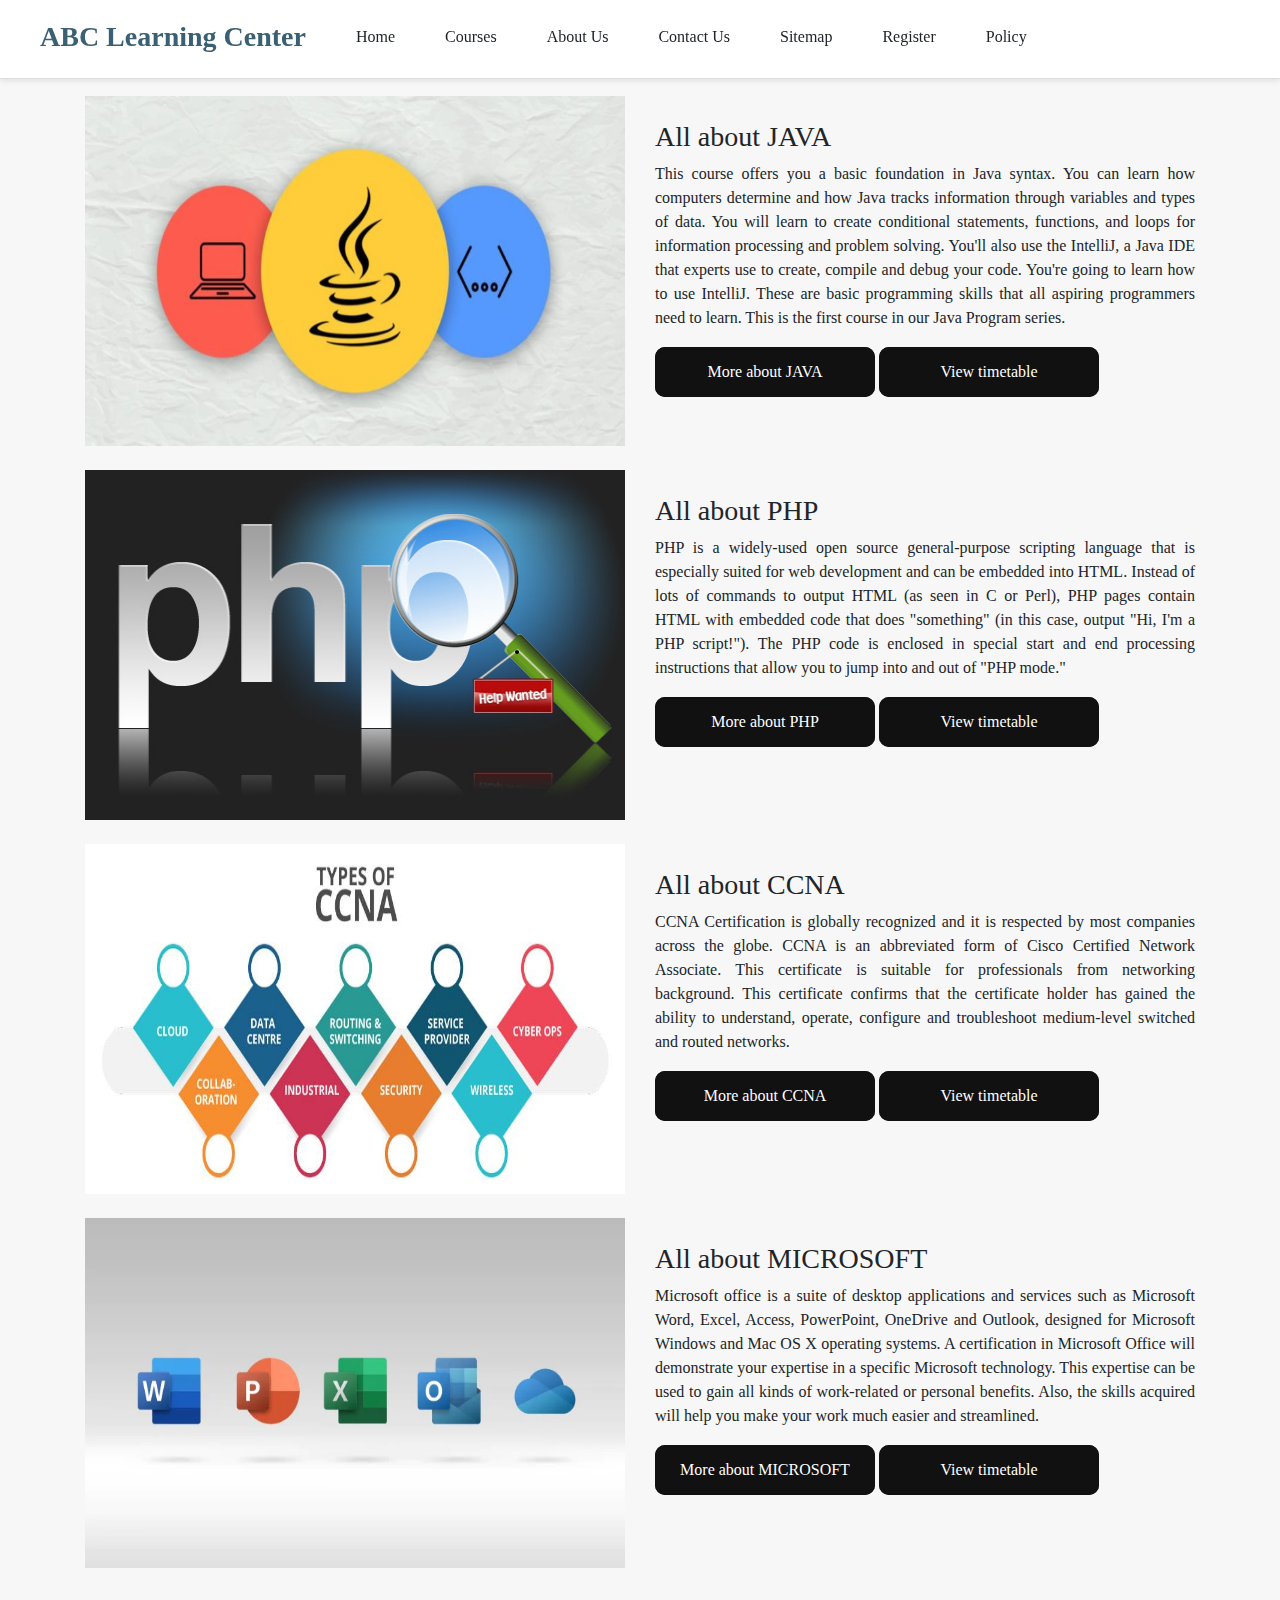
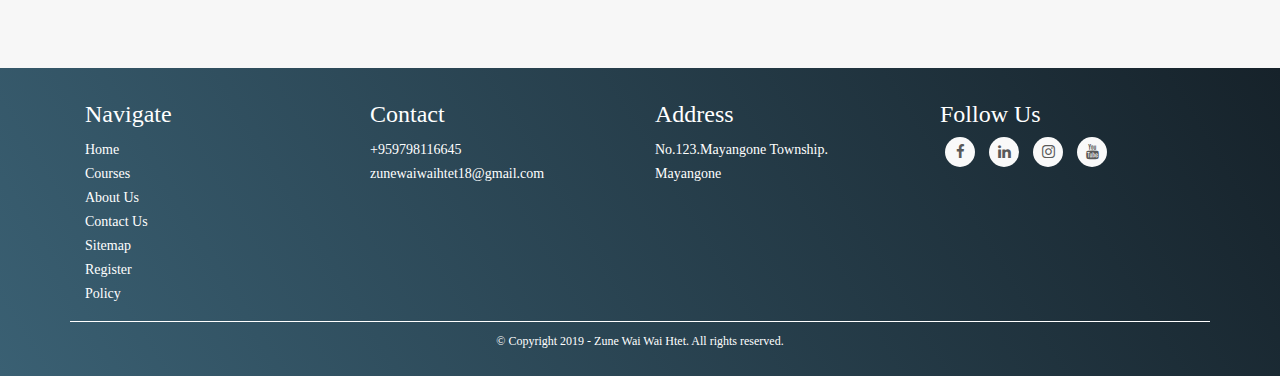
<file: course.html>
<!DOCTYPE html>
<html lang="en" dir="ltr">
  <head>
    <meta charset="utf-8">
    <meta name="viewport" content="width=device-width, initial-scale=1.0">
    
    <link href="https://fonts.googleapis.com/css?family=PT+Sans:400,400i,700,700i&display=swap" rel="stylesheet">
    <link rel="stylesheet" href="https://cdnjs.cloudflare.com/ajax/libs/animate.css/3.7.2/animate.min.css">
    <link rel="stylesheet" href="https://cdnjs.cloudflare.com/ajax/libs/font-awesome/4.7.0/css/font-awesome.min.css">
    <script src="https://code.jquery.com/jquery-3.3.1.slim.min.js" integrity="sha384-q8i/X+965DzO0rT7abK41JStQIAqVgRVzpbzo5smXKp4YfRvH+8abtTE1Pi6jizo" crossorigin="anonymous"></script>
    <script src="https://cdnjs.cloudflare.com/ajax/libs/popper.js/1.14.7/umd/popper.min.js" integrity="sha384-UO2eT0CpHqdSJQ6hJty5KVphtPhzWj9WO1clHTMGa3JDZwrnQq4sF86dIHNDz0W1" crossorigin="anonymous"></script>
    <script src="https://stackpath.bootstrapcdn.com/bootstrap/4.3.1/js/bootstrap.min.js" integrity="sha384-JjSmVgyd0p3pXB1rRibZUAYoIIy6OrQ6VrjIEaFf/nJGzIxFDsf4x0xIM+B07jRM" crossorigin="anonymous"></script>
    <link rel="stylesheet" href="https://stackpath.bootstrapcdn.com/bootstrap/4.3.1/css/bootstrap.min.css" integrity="sha384-ggOyR0iXCbMQv3Xipma34MD+dH/1fQ784/j6cY/iJTQUOhcWr7x9JvoRxT2MZw1T" crossorigin="anonymous">
    <link rel="stylesheet" href="assets/css/megamenu.css">

        <style>
      body { background-color: #f7f7f7; font-family: 'Open Sans'; }
      h1 { padding: 150px auto 50px auto; text-align: center; }
      p{font-family: 'Open Sans';}
    </style>
  </head>
  <body>
   <header id="zzee">
    <nav>
      <div class="container">
      <div class="mega-menu menuClass fixed-top">
        <div class="mobile-nav-icon">
          <a class="" href="#">
            <span class="fa fa-bars"></span>
          </a>
        </div>
        <div class="main-links">
          
            <ul>
                <div class="logo">
                  <h3><b>ABC Learning Center</b></h3></div> 
                  <li><a onclick="p1(this)">Home</a></li>
                  <li><a onclick="p7(this)">Courses</a></li>
                  <li><a  onclick="p2(this)">About Us</a></li>
                  <li><a  onclick="p3(this)">Contact Us</a></li>
                  <li><a  onclick="p4(this)">Sitemap</a></li>
                  <li><a  onclick="p5(this)">Register</a></li>
                  <li><a  onclick="p6(this)">Policy</a></li>
              </ul>
        </div>
        </div>
    </nav>
 <br><br><br><br>
    <div class="container">
            <div class="row">
                <div class="col-sm-6"><img src="img/p1.jpg" style="width:100%; height:350px;"></div>
                <div class="col-sm-6"><br><h3>All about JAVA</h3>
                  <p style="font-size: 16px;" class="text-justify"> This course offers you a basic foundation in Java syntax. You can learn how computers determine and how Java tracks information through variables and types of data. You will learn to create
                   conditional statements, functions, and loops for information processing and problem solving. You'll also use the IntelliJ, a Java IDE that experts use to create, compile and debug your code. You're 
                   going to learn how to use IntelliJ. These are basic programming skills that all aspiring programmers need to learn. This is the first course in our Java Program series. </p>
                   <button class="glow-on-hover text-align:center"><a href="jv.html">More about JAVA</a></button>
                   <button class="glow-on-hover" data-toggle="modal" data-target="#exampleModalCenter">View timetable</button>
                   
        
                   <!-- Modal -->
        <div class="modal fade" id="exampleModalCenter" tabindex="-1" role="dialog" aria-labelledby="exampleModalCenterTitle" aria-hidden="true">
          <div class="modal-dialog modal-dialog-centered" role="document">
            <div class="modal-content">
              
              <div class="modal-body">
                  <table border="2" cellspacing="3" align="center">
                      <tr>
                       <td align="center">
                       <td>8:30-10:30
                       <td>10:30-12:30
                       <td>12:30-2:00
                       <td>2:00-4:00
                       <td>4:00-6:00
                      </tr>
                      <tr>
                       <td align="center">MONDAY
                       <td align="center">---<td align="center"><font color="blue">PHP<br>
                       <td rowspan="6"align="center">B<br>R<br>E<br>A<br>K
                       <td align="center"><font color="blue">PHP<br>
                       <td align="center"><font color="brown">JAVA<br>
                       
                      </tr>
                      <tr>
                       <td align="center">TUESDAY
                          <td align="center"><font color="brown">JAVA<br>
                            <td align="center"><font color="blue">PHP<br>
                              <td align="center"><font color="blue">PHP<br>
                            <td align="center">---<br>
                              
                      </tr>
                      <tr>
                          <td align="center">WEDNESDAY
                          <td align="center"><font color="brown">JAVA<br>
                            <td align="center">---<br>
                            <td align="center">---<br>
                              <td align="center"><font color="brown">JAVA<br>
                      </tr>
                      <tr>
                       <td align="center">THURSDAY
                          <td align="center"><font color="brown">JAVA<br>
                            <td align="center"><font color="blue">PHP<br>
                              <td align="center"><font color="brown">JAVA<br>
                            <td align="center">---<br>
                          
                      </tr>
                      <tr>
                       <td align="center">FRIDAY
                          <td align="center"><font color="brown">JAVA<br>
                            <td align="center"><font color="blue">PHP<br>
                            <td align="center">---<br>
                            <td align="center">---<br>
                          
                      </tr>
                     
                      </table>
                    
              </div>
              </div>
            </div>
          </div>
                  </div>
                   
                  </div>
        

     
          <br>
          <div class="row">
            <div class="col-sm-6"><img src="img/php.jpg" style="width:100%; height:350px;"></div>
            <div class="col-sm-6"><br><h3>All about PHP</h3>
              <p style="font-size: 16px;" class="text-justify"> PHP is a widely-used open source general-purpose scripting language that is especially suited for web development and can be embedded into HTML.
                  Instead of lots of commands to output HTML (as seen in C or Perl), PHP pages contain HTML with embedded code that does "something" (in this case, output "Hi, I'm a PHP script!"). The PHP code is enclosed in special start and end processing instructions <?php and ?> that allow you to jump into and out of "PHP mode." </p>
               <button class="glow-on-hover text-align:center"><a href="php.html">More about PHP</a></button>
               <button class="glow-on-hover" data-toggle="modal" data-target="#exampleModalCenter">View timetable</button>
    
               <!-- Modal -->
    <div class="modal fade" id="exampleModalCenter" tabindex="-1" role="dialog" aria-labelledby="exampleModalCenterTitle" aria-hidden="true">
      <div class="modal-dialog modal-dialog-centered" role="document">
        <div class="modal-content">
          
          <div class="modal-body">
              <table border="2" cellspacing="3" align="center">
                  <tr>
                   <td align="center">
                   <td>8:30-10:30
                   <td>10:30-12:30
                   <td>12:30-2:00
                   <td>2:00-4:00
                   <td>4:00-6:00
                  </tr>
                  <tr>
                   <td align="center">MONDAY
                   <td align="center">---<td align="center"><font color="blue">PHP<br>
                   <td rowspan="6"align="center">B<br>R<br>E<br>A<br>K
                   <td align="center"><font color="blue">PHP<br>
                   <td align="center"><font color="brown">JAVA<br>
                   
                  </tr>
                  <tr>
                   <td align="center">TUESDAY
                      <td align="center"><font color="brown">JAVA<br>
                        <td align="center"><font color="blue">PHP<br>
                          <td align="center"><font color="blue">PHP<br>
                        <td align="center">---<br>
                          
                  </tr>
                  <tr>
                      <td align="center">WEDNESDAY
                      <td align="center"><font color="brown">JAVA<br>
                        <td align="center">---<br>
                        <td align="center">---<br>
                          <td align="center"><font color="brown">JAVA<br>
                  </tr>
                  <tr>
                   <td align="center">THURSDAY
                      <td align="center"><font color="brown">JAVA<br>
                        <td align="center"><font color="blue">PHP<br>
                          <td align="center"><font color="brown">JAVA<br>
                        <td align="center">---<br>
                      
                  </tr>
                  <tr>
                   <td align="center">FRIDAY
                      <td align="center"><font color="brown">JAVA<br>
                        <td align="center"><font color="blue">PHP<br>
                        <td align="center">---<br>
                        <td align="center">---<br>
                      
                  </tr>
                 
                  </table>
          </div>
          </div>
        </div>
      </div>
              </div>
          </div><br>
    
          <div class="row">
            <div class="col-sm-6"><img src="img/ccna.jpg" style="width:100%; height:350px;"></div>
            <div class="col-sm-6"><br><h3>All about CCNA</h3>
              <p style="font-size: 16px;" class="text-justify"> CCNA Certification is globally recognized and it is respected by most companies across the globe. CCNA is an abbreviated form of Cisco Certified Network Associate. This certificate is suitable for professionals from networking background. This certificate confirms that the certificate holder has gained the ability to understand, operate, configure and troubleshoot medium-level switched and routed networks.</p>
               <button class="glow-on-hover text-align:center"><a href="cc.html">More about CCNA</a></button>
               <button class="glow-on-hover" data-toggle="modal" data-target="#exampleModalCenter1">View timetable</button>
               <!-- Button trigger modal -->
    
    <!-- Modal -->
    <div class="modal fade" id="exampleModalCenter1" tabindex="-1" role="dialog" aria-labelledby="exampleModalCenterTitle" aria-hidden="true">
    <div class="modal-dialog modal-dialog-centered" role="document">
    <div class="modal-content">
    
    <div class="modal-body">
    <table border="2" cellspacing="3" align="center">
    <tr>
    <td align="center">
    <td>8:30-10:30
    <td>10:30-12:30
    <td>12:30-2:00
    <td>2:00-4:00
    <td>4:00-6:00
    </tr>
    <tr>
    <td align="center">MONDAY
    <td align="center"><font color="orange">MS<br>
    <td align="center">---
    <td rowspan="6"align="center">B<br>R<br>E<br>A<br>K
    <td align="center"><font color="red">CCNA<br>
    <td align="center"><font color="orange">MS<br>
    
    </tr>
    <tr>
    <td align="center">TUESDAY
    <td align="center"><font color="red">CCNA<br>
     <td align="center"><font color="red">CCNA<br>
         <td align="center"><font color="orange">MS<br>
       <td align="center">---<br>
         
    </tr>
    <tr>
     <td align="center">WEDNESDAY
       <td align="center">---<br>
         <td align="center"><font color="orange">MS<br>
         <td align="center"><font color="red">CCNA<br>
           <td align="center">---<br>
    </tr>
    <tr>
    <td align="center">THURSDAY
    <td align="center"><font color="orange">MS<br>
     <td align="center">---<br>
         <td align="center">---<br>
           <td align="center"><font color="red">CCNA<br>
     
    </tr>
    <tr>
    <td align="center">FRIDAY
     <td align="center"><font color="orange">MS<br>
       <td align="center"><font color="orange">MS<br>
    <td align="center"><font color="red">CCNA<br>
     <td align="center"><font color="red">CCNA<br>
       
     
    </tr>
    
    </table>
    </div>
    </div>
    </div>
    </div>
    </div>
              </div>
          <br>
    
          <div class="row">
            <div class="col-sm-6"><img src="img/ms.jpg" style="width:100%; height:350px;"></div>
            <div class="col-sm-6"><br><h3>All about MICROSOFT</h3>
              <p style="font-size: 16px;" class="text-justify"> Microsoft office is a suite of desktop applications and services such as Microsoft Word, Excel, Access, PowerPoint, OneDrive and Outlook, designed for Microsoft Windows and Mac OS X operating systems.
                  A certification in Microsoft Office will demonstrate your expertise in a specific Microsoft technology. This expertise can be used to gain all kinds of work-related or
                   personal benefits. Also, the skills acquired will help you make your work much easier and streamlined.</p>
               <button class="glow-on-hover text-align:center"><a href="ms.html">More about MICROSOFT</a></button>
               <button class="glow-on-hover" data-toggle="modal" data-target="#exampleModalCenter1">View timetable</button>
               <!-- Button trigger modal -->
    
    <!-- Modal -->
    <div class="modal fade" id="exampleModalCenter1" tabindex="-1" role="dialog" aria-labelledby="exampleModalCenterTitle" aria-hidden="true">
    <div class="modal-dialog modal-dialog-centered" role="document">
    <div class="modal-content">
    
    <div class="modal-body">
    <table border="2" cellspacing="3" align="center">
    <tr>
    <td align="center">
    <td>8:30-10:30
    <td>10:30-12:30
    <td>12:30-2:00
    <td>2:00-4:00
    <td>4:00-6:00
    </tr>
    <tr>
    <td align="center">MONDAY
    <td align="center"><font color="orange">MS<br>
    <td align="center">---
    <td rowspan="6"align="center">B<br>R<br>E<br>A<br>K
    <td align="center"><font color="red">CCNA<br>
    <td align="center"><font color="orange">MS<br>
    
    </tr>
    <tr>
    <td align="center">TUESDAY
    <td align="center"><font color="red">CCNA<br>
     <td align="center"><font color="red">CCNA<br>
         <td align="center"><font color="orange">MS<br>
       <td align="center">---<br>
         
    </tr>
    <tr>
     <td align="center">WEDNESDAY
       <td align="center">---<br>
         <td align="center"><font color="orange">MS<br>
         <td align="center"><font color="red">CCNA<br>
           <td align="center">---<br>
    </tr>
    <tr>
    <td align="center">THURSDAY
    <td align="center"><font color="orange">MS<br>
     <td align="center">---<br>
         <td align="center">---<br>
           <td align="center"><font color="red">CCNA<br>
     
    </tr>
    <tr>
    <td align="center">FRIDAY
     <td align="center"><font color="orange">MS<br>
       <td align="center"><font color="orange">MS<br>
    <td align="center"><font color="red">CCNA<br>
     <td align="center"><font color="red">CCNA<br>
       
     
    </tr>
    
    </table>
    </div>
    </div>
    </div>
    </div>
    </div>
              </div></div>
            </div>
          
    
  


<footer class="mainfooter" role="contentinfo">
    <div class="footer-middle">
    <div class="container">
      <div class="row">
        <div class="col-md-3 col-sm-6">
          <!--Column1-->
          <div class="footer-pad">
            <h4>Navigate</h4>
            <ul class="list-unstyled">
                <li><a onclick="p1(this)">Home</a></li>
                <li><a onclick="p7(this)">Courses</a></li>
                <li><a  onclick="p2(this)">About Us</a></li>
                <li><a  onclick="p3(this)">Contact Us</a></li>
                <li><a  onclick="p4(this)">Sitemap</a></li>
                <li><a  onclick="p5(this)">Register</a></li>
                <li><a  onclick="p6(this)">Policy</a></li>
            </ul>
          </div>
        </div>
        <div class="col-md-3 col-sm-6">
          <!--Column1-->
          <div class="footer-pad">
            <h4>Contact</h4>
            <ul class="list-unstyled">
              <li><a href="#">+959798116645</a></li>
              <li><a href="#">zunewaiwaihtet18@gmail.com</a></li>
            </ul>
          </div>
        </div>
        <div class="col-md-3 col-sm-6">
          <!--Column1-->
          <div class="footer-pad">
            <h4>Address</h4>
            <ul class="list-unstyled">
              <li><a href="#">No.123.Mayangone Township. <br>Mayangone</a></li>
              
              <li>
                <a href="#"></a>
              </li>
            </ul>
          </div>
        </div>
        <div class="col-md-3">
          <h4>Follow Us</h4>
              <ul class="social-network social-circle">
               <li><a href="#" class="icoFacebook" title="Facebook"><i class="fa fa-facebook"></i></a></li>
               <li><a href="#" class="icoLinkedin" title="Linkedin"><i class="fa fa-linkedin"></i></a></li>
               <li><a href="#" class="icoInstagram" title="Instagram"><i class="fa fa-instagram"></i></a></li>
               <li><a href="#" class="icoYoutube" title="Youtube"><i class="fa fa-youtube"></i></a></li>
              </ul>				
      </div>
      </div>
    <div class="row">
      <div class="col-md-12 copy">
        <p class="text-center">&copy; Copyright 2019 - Zune Wai Wai Htet.  All rights reserved.</p>
      </div>
    </div>
  
  
    </div>
    </div>
  </footer>
    
</header>
    <script src="https://cdnjs.cloudflare.com/ajax/libs/jquery/3.4.0/jquery.min.js"></script>
    <script src="assets/js/megamenu.js" type="text/javascript"></script>
    <!-- <script src="https://cdn.jsdelivr.net/gh/rehyan21/Mega-Menu/build/js/megamenu.min.js" type="text/javascript"></script> -->
    <script type="text/javascript">
      $(".mega-menu").megaMenu({
        // menuBehaviour: "mouseover",
        // stickyHeader:false,
        // caret:true,
        // highlighter:false,
        caretArrows: [{
          // up:"fa fa-angle-up",
          // down:"fa fa-angle-down",
          upUrl: "https://cdn1.iconfinder.com/data/icons/outline-17/16/caret-up-512.png",
          downUrl:"[data-uri]"
        }],
        highlightColor:"skyblue",
        animation:true,
        animationClass:"animated fadeIn",
        followingHighlighter:true,
        // textHighlighter: true,
        // textHighlighterColor:"skyblue",
      })
    </script>                                                                                                                                                                                                                                                                                                                                                                                                                                                                                                                                                                                                                                                                                                                                                                                                                                                                                                                                                                                                                                                                                                                                                                                                                                                                                                                                                                                                                                                                                                                                                                                                                                                                                                                                                                                                                                                                                                                                                                                                                                                                                                                                                                                                                                                                                                                                                                                                                                                                                                                                                                                                                                                                                                                                                                                                                                                                                                                                                                                                                                                                                                                                                                                                                                                                                                                                                                                                                                                                                                                                                  
	 <script>
	function p1() {
	var xmlhttp=new XMLHttpRequest();
          xmlhttp.onreadystatechange=function() {
                if (xmlhttp.readyState==4 && xmlhttp.status==200) {
                document.getElementById("zzee").innerHTML =this.responseText;
                }
          }
          xmlhttp.open("GET", "index.html", true);
          xmlhttp.send();
        }
    function p2() {
        var xmlhttp=new XMLHttpRequest();
          xmlhttp.onreadystatechange=function() {
                if (xmlhttp.readyState==4 && xmlhttp.status==200) {
                document.getElementById("zzee").innerHTML =this.responseText;
                }
          }
          xmlhttp.open("GET", "about.html", true);
          xmlhttp.send();
        }
		 function p3() {
        var xmlhttp=new XMLHttpRequest();
          xmlhttp.onreadystatechange=function() {
                if (xmlhttp.readyState==4 && xmlhttp.status==200) {
                document.getElementById("zzee").innerHTML =this.responseText;
                }
          }
          xmlhttp.open("GET", "contact.html", true);
          xmlhttp.send();
        }
		 function p4() {
        var xmlhttp=new XMLHttpRequest();
          xmlhttp.onreadystatechange=function() {
                if (xmlhttp.readyState==4 && xmlhttp.status==200) {
                document.getElementById("zzee").innerHTML =this.responseText;
                }
          }
          xmlhttp.open("GET", "sitemap.html", true);
          xmlhttp.send();
        }
		 function p5() {
		 
		 //	alert('hello');
        var xmlhttp=new XMLHttpRequest();
          xmlhttp.onreadystatechange=function() {
                if (xmlhttp.readyState==4 && xmlhttp.status==200) {
                document.getElementById("zzee").innerHTML =this.responseText;
                }
          }
          xmlhttp.open("GET", "register.html", true);
          xmlhttp.send();
        }
		 function p6() {
        var xmlhttp=new XMLHttpRequest();
          xmlhttp.onreadystatechange=function() {
                if (xmlhttp.readyState==4 && xmlhttp.status==200) {
                document.getElementById("zzee").innerHTML =this.responseText;
                }
          }
          xmlhttp.open("GET", "policy.html", true);
          xmlhttp.send();
        }

        function p7() {
        var xmlhttp=new XMLHttpRequest();
          xmlhttp.onreadystatechange=function() {
                if (xmlhttp.readyState==4 && xmlhttp.status==200) {
                document.getElementById("zzee").innerHTML =this.responseText;
                }
          }
          xmlhttp.open("GET", "course.html", true);
          xmlhttp.send();
        }


</script>        
   
  </body>
</html>
</file>
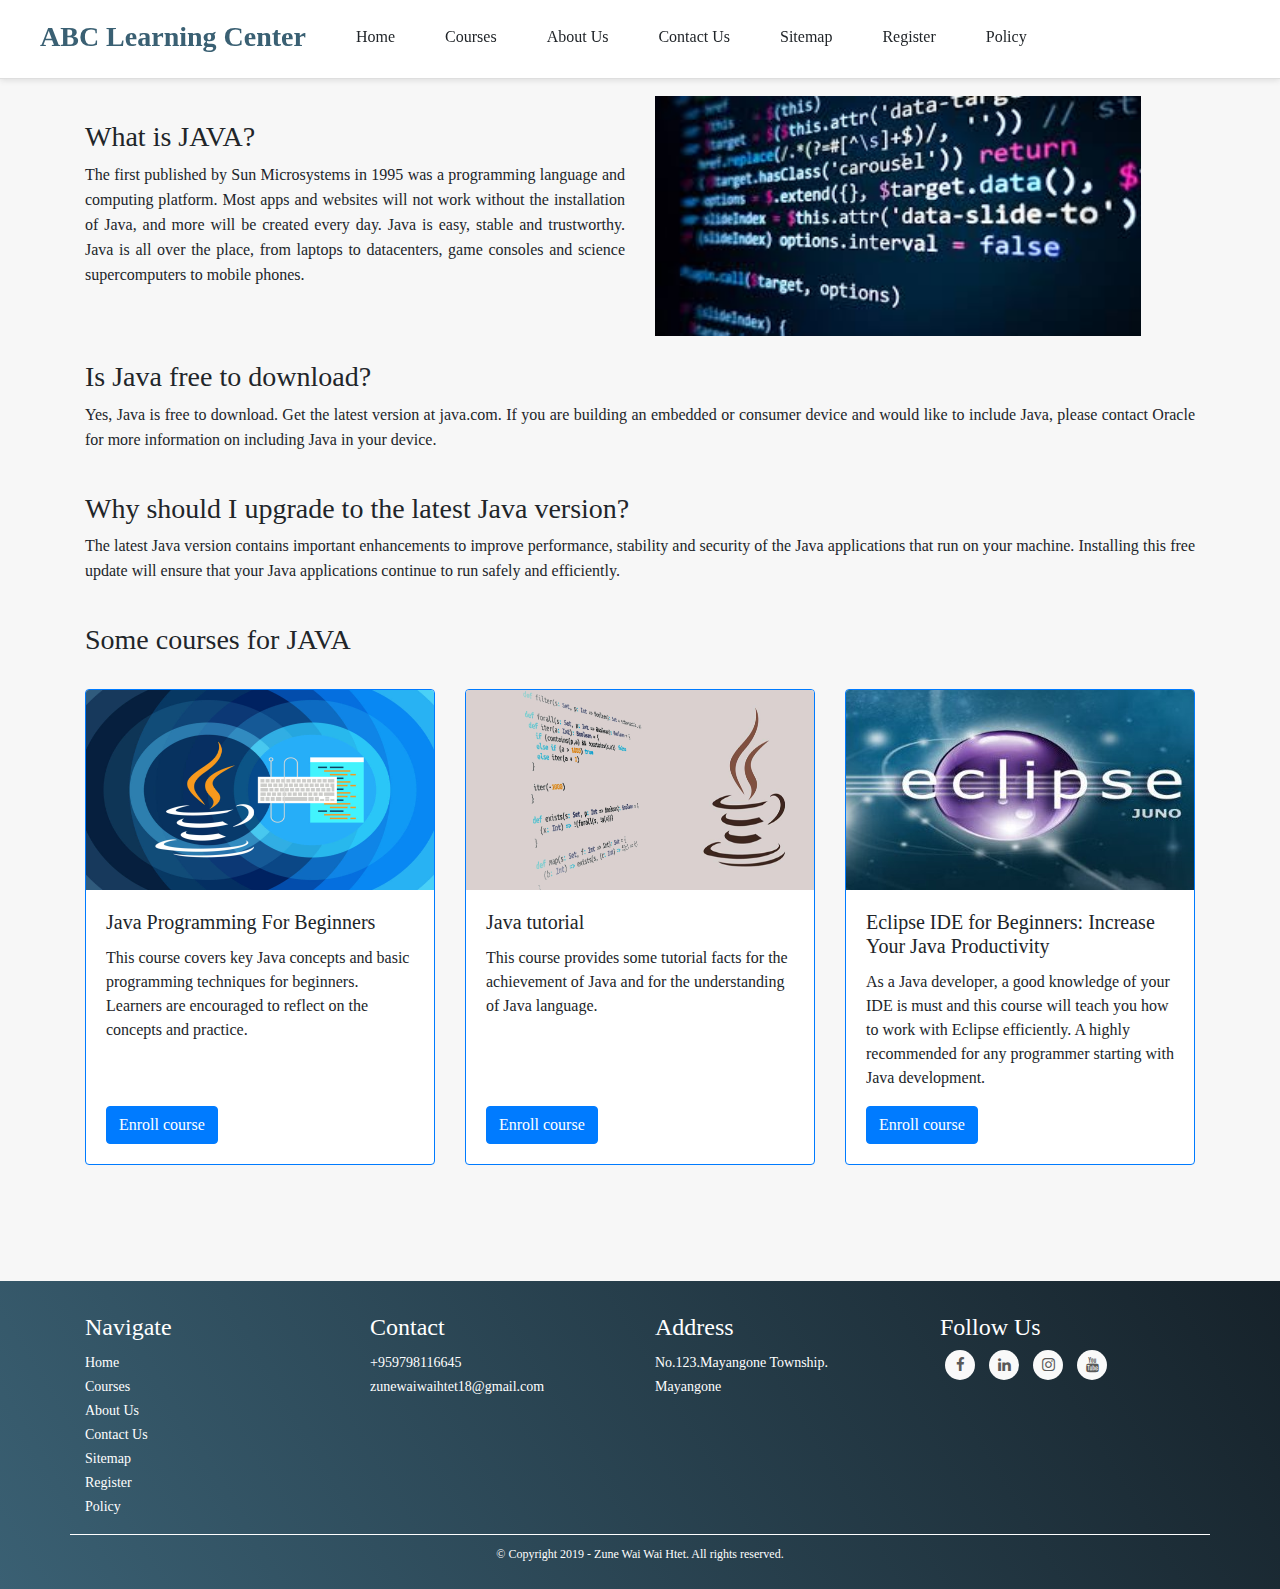
<file: jv.html>
<!DOCTYPE html>
<html lang="en" dir="ltr">
  <head>
    <meta charset="utf-8">
    <meta name="viewport" content="width=device-width, initial-scale=1.0">
      
    <link href="https://fonts.googleapis.com/css?family=PT+Sans:400,400i,700,700i&display=swap" rel="stylesheet">
    <link rel="stylesheet" href="https://cdnjs.cloudflare.com/ajax/libs/animate.css/3.7.2/animate.min.css">
    <link rel="stylesheet" href="https://cdnjs.cloudflare.com/ajax/libs/font-awesome/4.7.0/css/font-awesome.min.css">
    
    <script src="https://code.jquery.com/jquery-3.3.1.slim.min.js" integrity="sha384-q8i/X+965DzO0rT7abK41JStQIAqVgRVzpbzo5smXKp4YfRvH+8abtTE1Pi6jizo" crossorigin="anonymous"></script>
    <script src="https://cdnjs.cloudflare.com/ajax/libs/popper.js/1.14.7/umd/popper.min.js" integrity="sha384-UO2eT0CpHqdSJQ6hJty5KVphtPhzWj9WO1clHTMGa3JDZwrnQq4sF86dIHNDz0W1" crossorigin="anonymous"></script>
    <script src="https://stackpath.bootstrapcdn.com/bootstrap/4.3.1/js/bootstrap.min.js" integrity="sha384-JjSmVgyd0p3pXB1rRibZUAYoIIy6OrQ6VrjIEaFf/nJGzIxFDsf4x0xIM+B07jRM" crossorigin="anonymous"></script>
    <link rel="stylesheet" href="https://stackpath.bootstrapcdn.com/bootstrap/4.3.1/css/bootstrap.min.css" integrity="sha384-ggOyR0iXCbMQv3Xipma34MD+dH/1fQ784/j6cY/iJTQUOhcWr7x9JvoRxT2MZw1T" crossorigin="anonymous">
    <link rel="stylesheet" href="assets/css/megamenu.css">
        <style>
      body { background-color: #f7f7f7; font-family: 'Open Sans'; }
      h1 { padding: 150px auto 50px auto; text-align: center; }
      #more {display: none;}
    </style>
  </head>
  <body>
      <header id="zzee">
    <nav>
      <div class="container">
      <div class="mega-menu menuClass fixed-top">
        <div class="mobile-nav-icon">
          <a class="" href="#">
            <span class="fa fa-bars"></span>
          </a>
        </div>
        <div class="main-links">
          
         
            <ul>
              <div class="logo">
                <h3><b>ABC Learning Center</b></h3></div> 
                <li><a onclick="p1(this)">Home</a></li>
                <li><a onclick="p7(this)">Courses</a></li>
                <li><a  onclick="p2(this)">About Us</a></li>
                <li><a  onclick="p3(this)">Contact Us</a></li>
                <li><a  onclick="p4(this)">Sitemap</a></li>
                <li><a  onclick="p5(this)">Register</a></li>
                <li><a  onclick="p6(this)">Policy</a></li>
            </ul>
        </div>
      </div>
    </nav>
     
  </div>
<br><br><br><br>
<div class="container">
     <div class="row"> 
         <div class="col-sm-12">
              <!--1st row--> </div> 
            </div> 
            <div class="row"> 
                       <div class="col-sm-6"><br>
                           <div class="h3 text-left">What is JAVA?</div>
                           <p class="text-justify" style="line-height: 25px;"> The first published by Sun Microsystems in 1995 was a programming language and computing platform. Most apps and websites will not work without the installation of Java, and more will be created every day. Java is easy, stable and trustworthy. Java is all over the place, from laptops to datacenters, game consoles and science supercomputers to mobile phones.</p></div>
                           <div class="col-sm-6">
                              <img src="img/java1.jpg" width="90%" height="240px;"> </div>
                            </div>
                
                            <div class="row"> 
                                <div class="col-sm-12"><br>
                                    <div class="h3 text-left">Is Java free to download?</div>
                                    <p class="text-justify" style="line-height: 25px;"> Yes, Java is free to download. Get the latest version at java.com.

                                        If you are building an embedded or consumer device and would like to include Java, please contact Oracle for more information on including Java in your device.</p></div>
                                     </div>
                          
                                     <div class="row"> 
                                        <div class="col-sm-12"><br>
                                            <div class="h3 text-left">Why should I upgrade to the latest Java version?</div>
                                            <p class="text-justify" style="line-height: 25px;"> The latest Java version contains important enhancements to improve performance, stability and security of the Java applications 
                                              that run on your machine. Installing this free update will ensure that your Java applications continue to run safely and efficiently.</p></div>
                                             </div>
                              <div class="row"> 
                                  <div class="col-sm-12"><br>
                                  <div class="h3 text-left">Some courses for JAVA</div><br>
                                    
                                  <div class="card-deck">
                                      <div class="card border-primary mb-3">
                                        <img src="img/jav.jpg" class="card-img-top" style="width:100%; height:200px;" alt="...">
                                        <div class="card-body ">
                                          <h5 class="card-title">Java Programming For Beginners</h5>
                                          <p class="card-text">This course covers key Java concepts and basic programming techniques for beginners. Learners are encouraged to reflect on the concepts and practice.</p><br><br>
                                          <button type="button" class="btn btn-primary">Enroll course</button>
                                        </div>
                                      </div>
                                      <div class="card border-primary mb-3">
                                        <img src="img/ja2.jpg" class="card-img-top" style="width:100%; height:200px;" alt="...">
                                        <div class="card-body">
                                          <h5 class="card-title">Java tutorial</h5>
                                          <p class="card-text">This course provides some tutorial facts for the achievement of Java and for the understanding of Java language.</p><br><br><br>
                                          <button type="button" class="btn btn-primary">Enroll course</button>
                                        </div>
                                      </div>
                                      <div class="card border-primary mb-3">
                                        <img src="img/java3.jpg" class="card-img-top"  style="width:100%; height:200px;" alt="...">
                                        <div class="card-body">
                                          <h5 class="card-title">Eclipse IDE for Beginners: Increase Your Java Productivity</h5>
                                          <p class="card-text">As a Java developer, a good knowledge of your IDE is must and this course will teach you how to work with Eclipse efficiently. A highly recommended for any programmer starting with Java development.</p>
                                          <button type="button" class="btn btn-primary">Enroll course</button>
                                        </div>
                                      </div>
                                    </div>
                                  </div>
                          </div>
                          
                          </div>


<footer class="mainfooter" role="contentinfo">
    <div class="footer-middle">
    <div class="container">
      <div class="row">
        <div class="col-md-3 col-sm-6">
          <!--Column1-->
          <div class="footer-pad">
            <h4>Navigate</h4>
            <ul class="list-unstyled">
              <li><a onclick="p1(this)">Home</a></li>
              <li><a onclick="p7(this)">Courses</a></li>
              <li><a  onclick="p2(this)">About Us</a></li>
              <li><a  onclick="p3(this)">Contact Us</a></li>
              <li><a  onclick="p4(this)">Sitemap</a></li>
              <li><a  onclick="p5(this)">Register</a></li>
              <li><a  onclick="p6(this)">Policy</a></li>
          </ul>
          </div>
        </div>
        <div class="col-md-3 col-sm-6">
          <!--Column1-->
          <div class="footer-pad">
            <h4>Contact</h4>
            <ul class="list-unstyled">
              <li><a href="#">+959798116645</a></li>
              <li><a href="#">zunewaiwaihtet18@gmail.com</a></li>
            </ul>
          </div>
        </div>
        <div class="col-md-3 col-sm-6">
          <!--Column1-->
          <div class="footer-pad">
            <h4>Address</h4>
            <ul class="list-unstyled">
              <li><a href="#">No.123.Mayangone Township. <br>Mayangone</a></li>
              
              <li>
                <a href="#"></a>
              </li>
            </ul>
          </div>
        </div>
        <div class="col-md-3">
          <h4>Follow Us</h4>
              <ul class="social-network social-circle">
               <li><a href="#" class="icoFacebook" title="Facebook"><i class="fa fa-facebook"></i></a></li>
               <li><a href="#" class="icoLinkedin" title="Linkedin"><i class="fa fa-linkedin"></i></a></li>
               <li><a href="#" class="icoInstagram" title="Instagram"><i class="fa fa-instagram"></i></a></li>
               <li><a href="#" class="icoYoutube" title="Youtube"><i class="fa fa-youtube"></i></a></li>
              </ul>				
      </div>
      </div>
    <div class="row">
      <div class="col-md-12 copy">
        <p class="text-center">&copy; Copyright 2019 - Zune Wai Wai Htet.  All rights reserved.</p>
      </div>
    </div>
  
  
    </div>
    </div>
  </footer>
</header>
    <script src="https://cdnjs.cloudflare.com/ajax/libs/jquery/3.4.0/jquery.min.js"></script>
    <script src="assets/js/megamenu.js" type="text/javascript"></script>
    <!-- <script src="https://cdn.jsdelivr.net/gh/rehyan21/Mega-Menu/build/js/megamenu.min.js" type="text/javascript"></script> -->
    <script type="text/javascript">
      $(".mega-menu").megaMenu({
        // menuBehaviour: "mouseover",
        // stickyHeader:false,
        // caret:true,
        // highlighter:false,
        caretArrows: [{
          // up:"fa fa-angle-up",
          // down:"fa fa-angle-down",
          upUrl: "https://cdn1.iconfinder.com/data/icons/outline-17/16/caret-up-512.png",
          downUrl:"[data-uri]"
        }],
        highlightColor:"skyblue",
        animation:true,
        animationClass:"animated fadeIn",
        followingHighlighter:true,
        // textHighlighter: true,
        // textHighlighterColor:"skyblue",
      })
    </script>
 <script>
  function myFunction() {
    var dots = document.getElementById("dots");
    var moreText = document.getElementById("more");
    var btnText = document.getElementById("myBtn");
  
    if (dots.style.display === "none") {
      dots.style.display = "inline";
      btnText.innerHTML = "Read more"; 
      moreText.style.display = "none";
    } else {
      dots.style.display = "none";
      btnText.innerHTML = "Read less"; 
      moreText.style.display = "inline";
    }
  }
  </script>
  	 <script>
        function p1() {
              var xmlhttp=new XMLHttpRequest();
                xmlhttp.onreadystatechange=function() {
                      if (xmlhttp.readyState==4 && xmlhttp.status==200) {
                      document.getElementById("zzee").innerHTML =this.responseText;
                      }
                }
                xmlhttp.open("GET", "index.html", true);
                xmlhttp.send();
              }
          function p2() {
              var xmlhttp=new XMLHttpRequest();
                xmlhttp.onreadystatechange=function() {
                      if (xmlhttp.readyState==4 && xmlhttp.status==200) {
                      document.getElementById("zzee").innerHTML =this.responseText;
                      }
                }
                xmlhttp.open("GET", "about.html", true);
                xmlhttp.send();
              }
           function p3() {
              var xmlhttp=new XMLHttpRequest();
                xmlhttp.onreadystatechange=function() {
                      if (xmlhttp.readyState==4 && xmlhttp.status==200) {
                      document.getElementById("zzee").innerHTML =this.responseText;
                      }
                }
                xmlhttp.open("GET", "contact.html", true);
                xmlhttp.send();
              }
           function p4() {
              var xmlhttp=new XMLHttpRequest();
                xmlhttp.onreadystatechange=function() {
                      if (xmlhttp.readyState==4 && xmlhttp.status==200) {
                      document.getElementById("zzee").innerHTML =this.responseText;
                      }
                }
                xmlhttp.open("GET", "sitemap.html", true);
                xmlhttp.send();
              }
           function p5() {
              var xmlhttp=new XMLHttpRequest();
                xmlhttp.onreadystatechange=function() {
                      if (xmlhttp.readyState==4 && xmlhttp.status==200) {
                      document.getElementById("zzee").innerHTML =this.responseText;
                      }
                }
                xmlhttp.open("GET", "register.html", true);
                xmlhttp.send();
              }
           function p6() {
              var xmlhttp=new XMLHttpRequest();
                xmlhttp.onreadystatechange=function() {
                      if (xmlhttp.readyState==4 && xmlhttp.status==200) {
                      document.getElementById("zzee").innerHTML =this.responseText;
                      }
                }
                xmlhttp.open("GET", "policy.html", true);
                xmlhttp.send();
              }
              function p7() {
              var xmlhttp=new XMLHttpRequest();
                xmlhttp.onreadystatechange=function() {
                      if (xmlhttp.readyState==4 && xmlhttp.status==200) {
                      document.getElementById("zzee").innerHTML =this.responseText;
                      }
                }
                xmlhttp.open("GET", "course.html", true);
                xmlhttp.send();
              }
      </script>  
  </body>
</html>
</file>
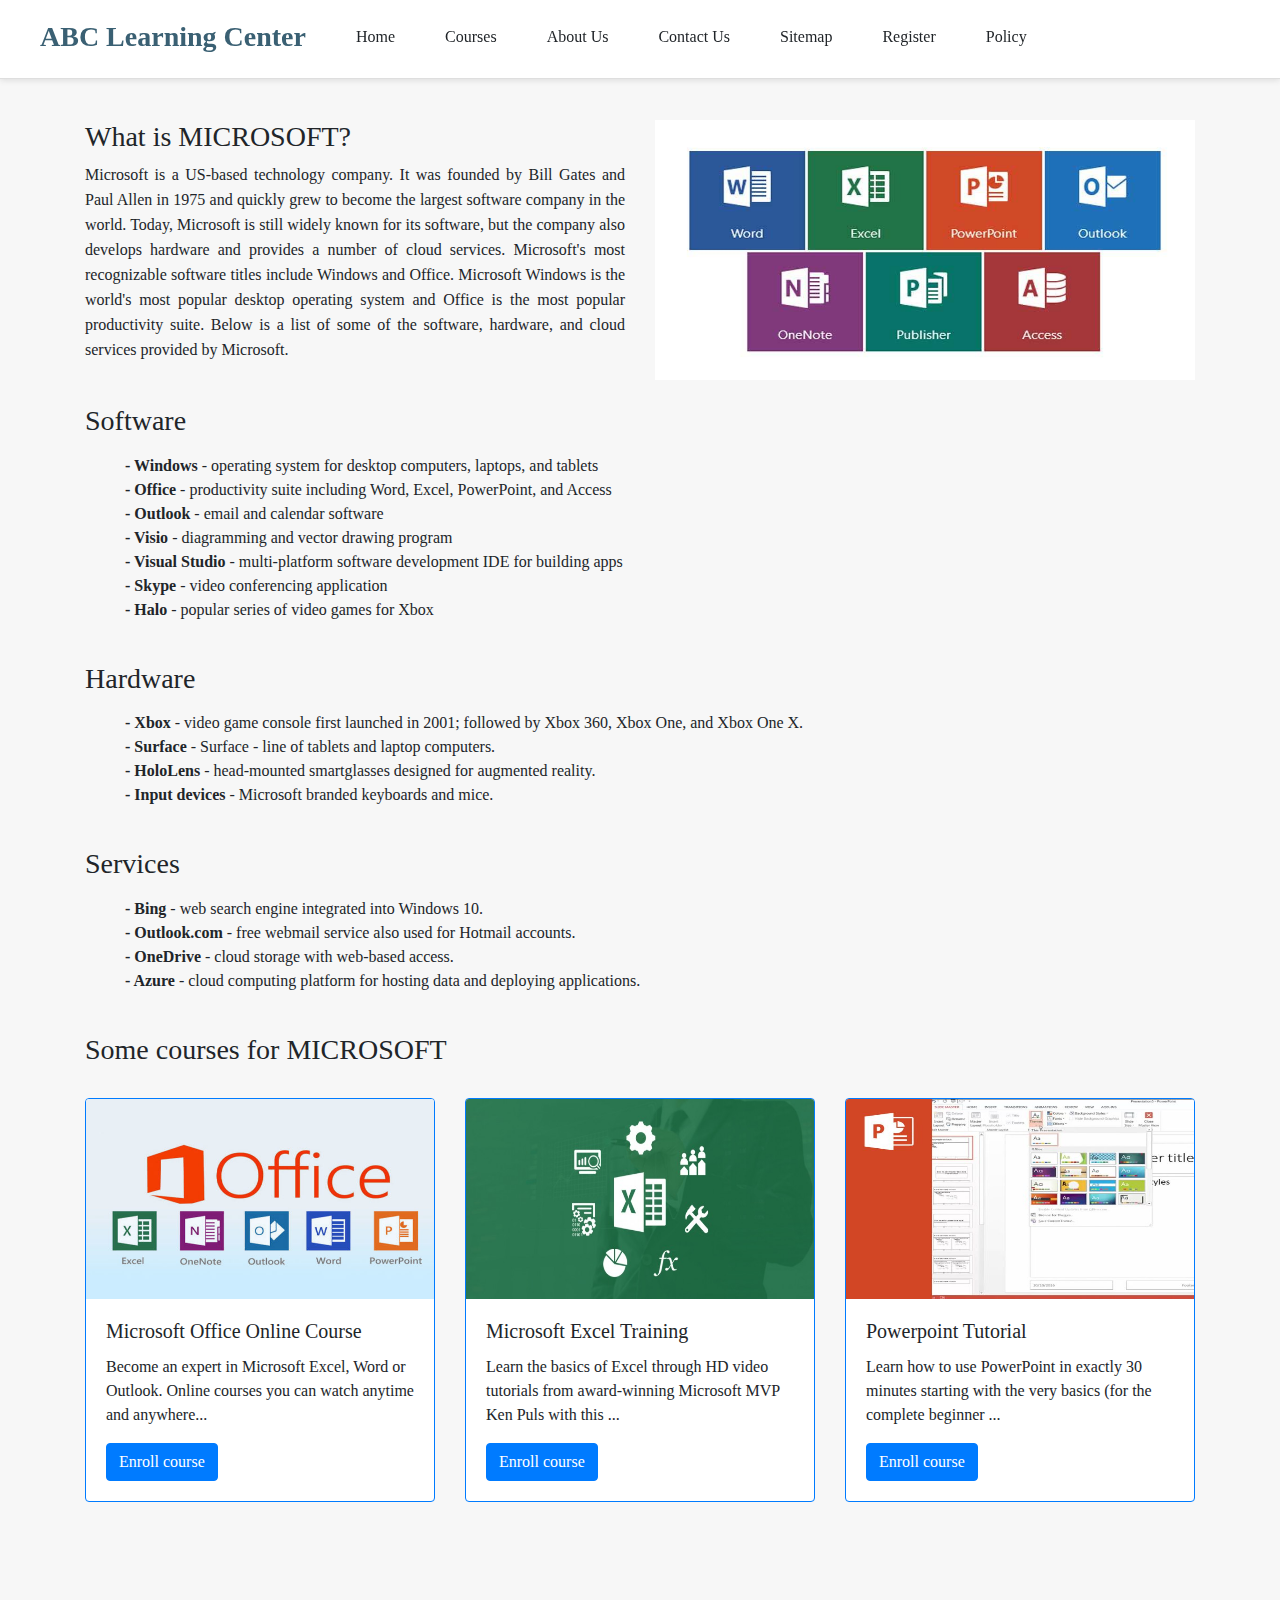
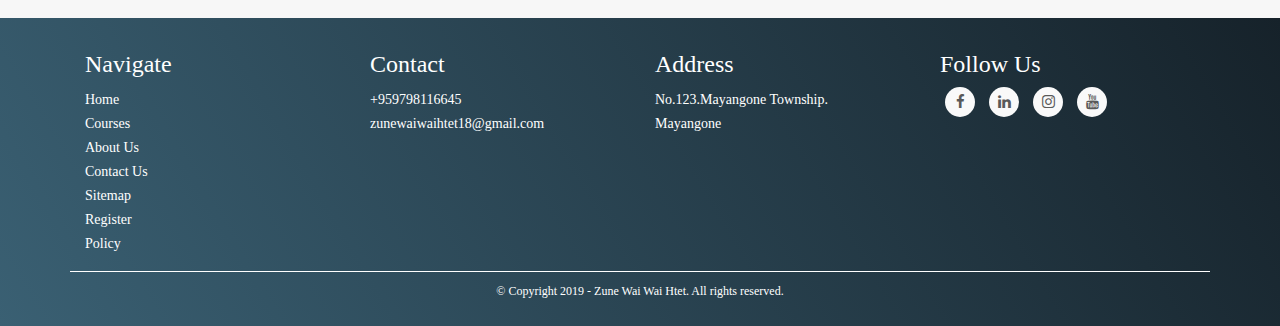
<file: ms.html>
<!DOCTYPE html>
<html lang="en" dir="ltr">
  <head>
    <meta charset="utf-8">
    <meta name="viewport" content="width=device-width, initial-scale=1.0">
      
    <link href="https://fonts.googleapis.com/css?family=PT+Sans:400,400i,700,700i&display=swap" rel="stylesheet">
    <link rel="stylesheet" href="https://cdnjs.cloudflare.com/ajax/libs/animate.css/3.7.2/animate.min.css">
    <link rel="stylesheet" href="https://cdnjs.cloudflare.com/ajax/libs/font-awesome/4.7.0/css/font-awesome.min.css">
    
    <script src="https://code.jquery.com/jquery-3.3.1.slim.min.js" integrity="sha384-q8i/X+965DzO0rT7abK41JStQIAqVgRVzpbzo5smXKp4YfRvH+8abtTE1Pi6jizo" crossorigin="anonymous"></script>
    <script src="https://cdnjs.cloudflare.com/ajax/libs/popper.js/1.14.7/umd/popper.min.js" integrity="sha384-UO2eT0CpHqdSJQ6hJty5KVphtPhzWj9WO1clHTMGa3JDZwrnQq4sF86dIHNDz0W1" crossorigin="anonymous"></script>
    <script src="https://stackpath.bootstrapcdn.com/bootstrap/4.3.1/js/bootstrap.min.js" integrity="sha384-JjSmVgyd0p3pXB1rRibZUAYoIIy6OrQ6VrjIEaFf/nJGzIxFDsf4x0xIM+B07jRM" crossorigin="anonymous"></script>
    <link rel="stylesheet" href="https://stackpath.bootstrapcdn.com/bootstrap/4.3.1/css/bootstrap.min.css" integrity="sha384-ggOyR0iXCbMQv3Xipma34MD+dH/1fQ784/j6cY/iJTQUOhcWr7x9JvoRxT2MZw1T" crossorigin="anonymous">
    <link rel="stylesheet" href="assets/css/megamenu.css">
        <style>
      body { background-color: #f7f7f7; font-family: 'Open Sans'; }
      h1 { padding: 150px auto 50px auto; text-align: center; }
      #more {display: none;}
    </style>
  </head>
  <body>
      <header id="zzee">
    <nav>
      <div class="container">
      <div class="mega-menu menuClass fixed-top">
        <div class="mobile-nav-icon">
          <a class="" href="#">
            <span class="fa fa-bars"></span>
          </a>
        </div>
        <div class="main-links">
          
          <ul>
            <div class="logo">
              <h3><b>ABC Learning Center</b></h3></div> 
              <li><a onclick="p1(this)">Home</a></li>
              <li><a onclick="p7(this)">Courses</a></li>
              <li><a  onclick="p2(this)">About Us</a></li>
              <li><a  onclick="p3(this)">Contact Us</a></li>
              <li><a  onclick="p4(this)">Sitemap</a></li>
              <li><a  onclick="p5(this)">Register</a></li>
              <li><a  onclick="p6(this)">Policy</a></li>
          </ul>
        </div>
        </div>
    </nav>
     
  </div>
<br><br><br><br>
<div class="container">
     <div class="row"> 
         <div class="col-sm-12">
              <!--1st row--> </div> 
            </div> 
            <div class="row"> 
                       <div class="col-sm-6"><br>
                           <div class="h3 text-left">What is MICROSOFT?</div>
                           <p class="text-justify" style="line-height: 25px;">Microsoft is a US-based technology company. It was founded by Bill Gates and Paul Allen in 1975 and quickly grew to become the largest software company in the world. Today, Microsoft is still widely known for its software, but the company also develops hardware and provides a number of cloud services.

                            Microsoft's most recognizable software titles include Windows and Office. Microsoft Windows is the world's most popular desktop operating system and Office is the most popular productivity suite. Below is a list of some of the software, hardware, and cloud services provided by Microsoft.
                            </p></div>
                           <div class="col-sm-6"><br>
                              <img src="img/ms1.jpg" width="100%" height="260px;"> </div>
                            </div>
                
                            <div class="row"> 
                                <div class="col-sm-12"><br>
                                    <div class="h3 text-left">Software</div>
                                    <p class="text-justify" style="line-height: 25px;"> 
                                 <ul>
                                    <li><b>- Windows</b>    - operating system for desktop computers, laptops, and tablets</li>
                                    <li><b>- Office</b>     - productivity suite including Word, Excel, PowerPoint, and Access</li>
                                    <li><b>- Outlook</b>    - email and calendar software</li>
                                    <li><b>- Visio</b>      - diagramming and vector drawing program</li>
                                    <li><b>- Visual Studio</b> - multi-platform software development IDE for building apps</li>
                                    <li><b>- Skype</b>      - video conferencing application</li>
                                    <li><b>- Halo</b>       - popular series of video games for Xbox</li>
                                    </ul>
                                    
                                    </p></div>
                                     </div>
                          
                                     <div class="row"> 
                                        <div class="col-sm-12"><br>
                                            <div class="h3 text-left">Hardware</div>
                                            <p class="text-justify" style="line-height: 25px;">
                                                <ul>
                                                    <li><b>- Xbox</b>    -  video game console first launched in 2001; followed by Xbox 360, Xbox One, and Xbox One X.</li>
                                                    <li><b>- Surface</b>     - Surface - line of tablets and laptop computers.</li>
                                                    <li><b>- HoloLens</b>    - head-mounted smartglasses designed for augmented reality.</li>
                                                    <li><b>- Input devices</b>      - Microsoft branded keyboards and mice.</li>
                                                    </ul>
                                                    </p></div>
                                             </div>

                                             <div class="row"> 
                                                    <div class="col-sm-12"><br>
                                                        <div class="h3 text-left">Services</div>
                                                        <p class="text-justify" style="line-height: 25px;">
                                                            <ul>
                                                                <li><b>- Bing</b>    -  web search engine integrated into Windows 10.</li>
                                                                <li><b>- Outlook.com</b>     - free webmail service also used for Hotmail accounts.</li>
                                                                <li><b>- OneDrive</b>    - cloud storage with web-based access.</li>
                                                                <li><b>- Azure</b>      - cloud computing platform for hosting data and deploying applications.</li>
                                                                </ul>
                                                                </p></div>

                                                         </div>
                              <div class="row"> 
                                  <div class="col-sm-12"><br>
                                  <div class="h3 text-left">Some courses for MICROSOFT</div><br>
                                    
                                  <div class="card-deck">
                                      <div class="card border-primary mb-3">
                                        <img src="img/ms2.jpg" class="card-img-top" style="width:100%; height:200px;" alt="...">
                                        <div class="card-body ">
                                          <h5 class="card-title">Microsoft Office Online Course</h5>
                                          <p class="card-text">Become an expert in Microsoft Excel, Word or Outlook. Online courses you can watch anytime and anywhere...
                                            
                                            </p>
                                          <button type="button" class="btn btn-primary">Enroll course</button>
                                        </div>
                                      </div>
                                      <div class="card border-primary mb-3">
                                        <img src="img/ms3.jpg" class="card-img-top" style="width:100%; height:200px;" alt="...">
                                        <div class="card-body">
                                          <h5 class="card-title">Microsoft Excel Training</h5>
                                          <p class="card-text">Learn the basics of Excel through HD video tutorials from award-winning Microsoft MVP Ken Puls with this ...
                                            </p>
                                          <button type="button" class="btn btn-primary">Enroll course</button>
                                        </div>
                                      </div>
                                      <div class="card border-primary mb-3">
                                        <img src="img/ms4.jpg" class="card-img-top"  style="width:100%; height:200px;" alt="...">
                                        <div class="card-body">
                                          <h5 class="card-title">Powerpoint Tutorial</h5>
                                          <p class="card-text"> Learn how to use PowerPoint in exactly 30 minutes starting with the very basics (for the complete beginner ... </p>
                                          <button type="button" class="btn btn-primary">Enroll course</button>
                                        </div>
                                      </div>
                                    </div>
                                  </div>
                          </div>
                          
                          </div>


<footer class="mainfooter" role="contentinfo">
    <div class="footer-middle">
    <div class="container">
      <div class="row">
        <div class="col-md-3 col-sm-6">
          <!--Column1-->
          <div class="footer-pad">
            <h4>Navigate</h4>
            <ul class="list-unstyled">
              <li><a onclick="p1(this)">Home</a></li>
              <li><a onclick="p7(this)">Courses</a></li>
              <li><a  onclick="p2(this)">About Us</a></li>
              <li><a  onclick="p3(this)">Contact Us</a></li>
              <li><a  onclick="p4(this)">Sitemap</a></li>
              <li><a  onclick="p5(this)">Register</a></li>
              <li><a  onclick="p6(this)">Policy</a></li>
          </ul>
          </div>
        </div>
        <div class="col-md-3 col-sm-6">
          <!--Column1-->
          <div class="footer-pad">
            <h4>Contact</h4>
            <ul class="list-unstyled">
              <li><a href="#">+959798116645</a></li>
              <li><a href="#">zunewaiwaihtet18@gmail.com</a></li>
            </ul>
          </div>
        </div>
        <div class="col-md-3 col-sm-6">
          <!--Column1-->
          <div class="footer-pad">
            <h4>Address</h4>
            <ul class="list-unstyled">
              <li><a href="#">No.123.Mayangone Township. <br>Mayangone</a></li>
              
              <li>
                <a href="#"></a>
              </li>
            </ul>
          </div>
        </div>
        <div class="col-md-3">
          <h4>Follow Us</h4>
              <ul class="social-network social-circle">
               <li><a href="#" class="icoFacebook" title="Facebook"><i class="fa fa-facebook"></i></a></li>
               <li><a href="#" class="icoLinkedin" title="Linkedin"><i class="fa fa-linkedin"></i></a></li>
               <li><a href="#" class="icoInstagram" title="Instagram"><i class="fa fa-instagram"></i></a></li>
               <li><a href="#" class="icoYoutube" title="Youtube"><i class="fa fa-youtube"></i></a></li>
              </ul>				
      </div>
      </div>
    <div class="row">
      <div class="col-md-12 copy">
        <p class="text-center">&copy; Copyright 2019 - Zune Wai Wai Htet.  All rights reserved.</p>
      </div>
    </div>
  
  
    </div>
    </div>
  </footer>
</header>
    <script src="https://cdnjs.cloudflare.com/ajax/libs/jquery/3.4.0/jquery.min.js"></script>
    <script src="assets/js/megamenu.js" type="text/javascript"></script>
    <!-- <script src="https://cdn.jsdelivr.net/gh/rehyan21/Mega-Menu/build/js/megamenu.min.js" type="text/javascript"></script> -->
    <script type="text/javascript">
      $(".mega-menu").megaMenu({
        // menuBehaviour: "mouseover",
        // stickyHeader:false,
        // caret:true,
        // highlighter:false,
        caretArrows: [{
          // up:"fa fa-angle-up",
          // down:"fa fa-angle-down",
          upUrl: "https://cdn1.iconfinder.com/data/icons/outline-17/16/caret-up-512.png",
          downUrl:"[data-uri]"
        }],
        highlightColor:"skyblue",
        animation:true,
        animationClass:"animated fadeIn",
        followingHighlighter:true,
        // textHighlighter: true,
        // textHighlighterColor:"skyblue",
      })
    </script>
 <script>
  function myFunction() {
    var dots = document.getElementById("dots");
    var moreText = document.getElementById("more");
    var btnText = document.getElementById("myBtn");
  
    if (dots.style.display === "none") {
      dots.style.display = "inline";
      btnText.innerHTML = "Read more"; 
      moreText.style.display = "none";
    } else {
      dots.style.display = "none";
      btnText.innerHTML = "Read less"; 
      moreText.style.display = "inline";
    }
  }
  </script>
  	 <script>
        function p1() {
              var xmlhttp=new XMLHttpRequest();
                xmlhttp.onreadystatechange=function() {
                      if (xmlhttp.readyState==4 && xmlhttp.status==200) {
                      document.getElementById("zzee").innerHTML =this.responseText;
                      }
                }
                xmlhttp.open("GET", "index.html", true);
                xmlhttp.send();
              }
          function p2() {
              var xmlhttp=new XMLHttpRequest();
                xmlhttp.onreadystatechange=function() {
                      if (xmlhttp.readyState==4 && xmlhttp.status==200) {
                      document.getElementById("zzee").innerHTML =this.responseText;
                      }
                }
                xmlhttp.open("GET", "about.html", true);
                xmlhttp.send();
              }
           function p3() {
              var xmlhttp=new XMLHttpRequest();
                xmlhttp.onreadystatechange=function() {
                      if (xmlhttp.readyState==4 && xmlhttp.status==200) {
                      document.getElementById("zzee").innerHTML =this.responseText;
                      }
                }
                xmlhttp.open("GET", "contact.html", true);
                xmlhttp.send();
              }
           function p4() {
              var xmlhttp=new XMLHttpRequest();
                xmlhttp.onreadystatechange=function() {
                      if (xmlhttp.readyState==4 && xmlhttp.status==200) {
                      document.getElementById("zzee").innerHTML =this.responseText;
                      }
                }
                xmlhttp.open("GET", "sitemap.html", true);
                xmlhttp.send();
              }
           function p5() {
              var xmlhttp=new XMLHttpRequest();
                xmlhttp.onreadystatechange=function() {
                      if (xmlhttp.readyState==4 && xmlhttp.status==200) {
                      document.getElementById("zzee").innerHTML =this.responseText;
                      }
                }
                xmlhttp.open("GET", "register.html", true);
                xmlhttp.send();
              }
           function p6() {
              var xmlhttp=new XMLHttpRequest();
                xmlhttp.onreadystatechange=function() {
                      if (xmlhttp.readyState==4 && xmlhttp.status==200) {
                      document.getElementById("zzee").innerHTML =this.responseText;
                      }
                }
                xmlhttp.open("GET", "policy.html", true);
                xmlhttp.send();
              }
              function p7() {
              var xmlhttp=new XMLHttpRequest();
                xmlhttp.onreadystatechange=function() {
                      if (xmlhttp.readyState==4 && xmlhttp.status==200) {
                      document.getElementById("zzee").innerHTML =this.responseText;
                      }
                }
                xmlhttp.open("GET", "course.html", true);
                xmlhttp.send();
              }
      
      </script>  
  </body>
</html>
</file>
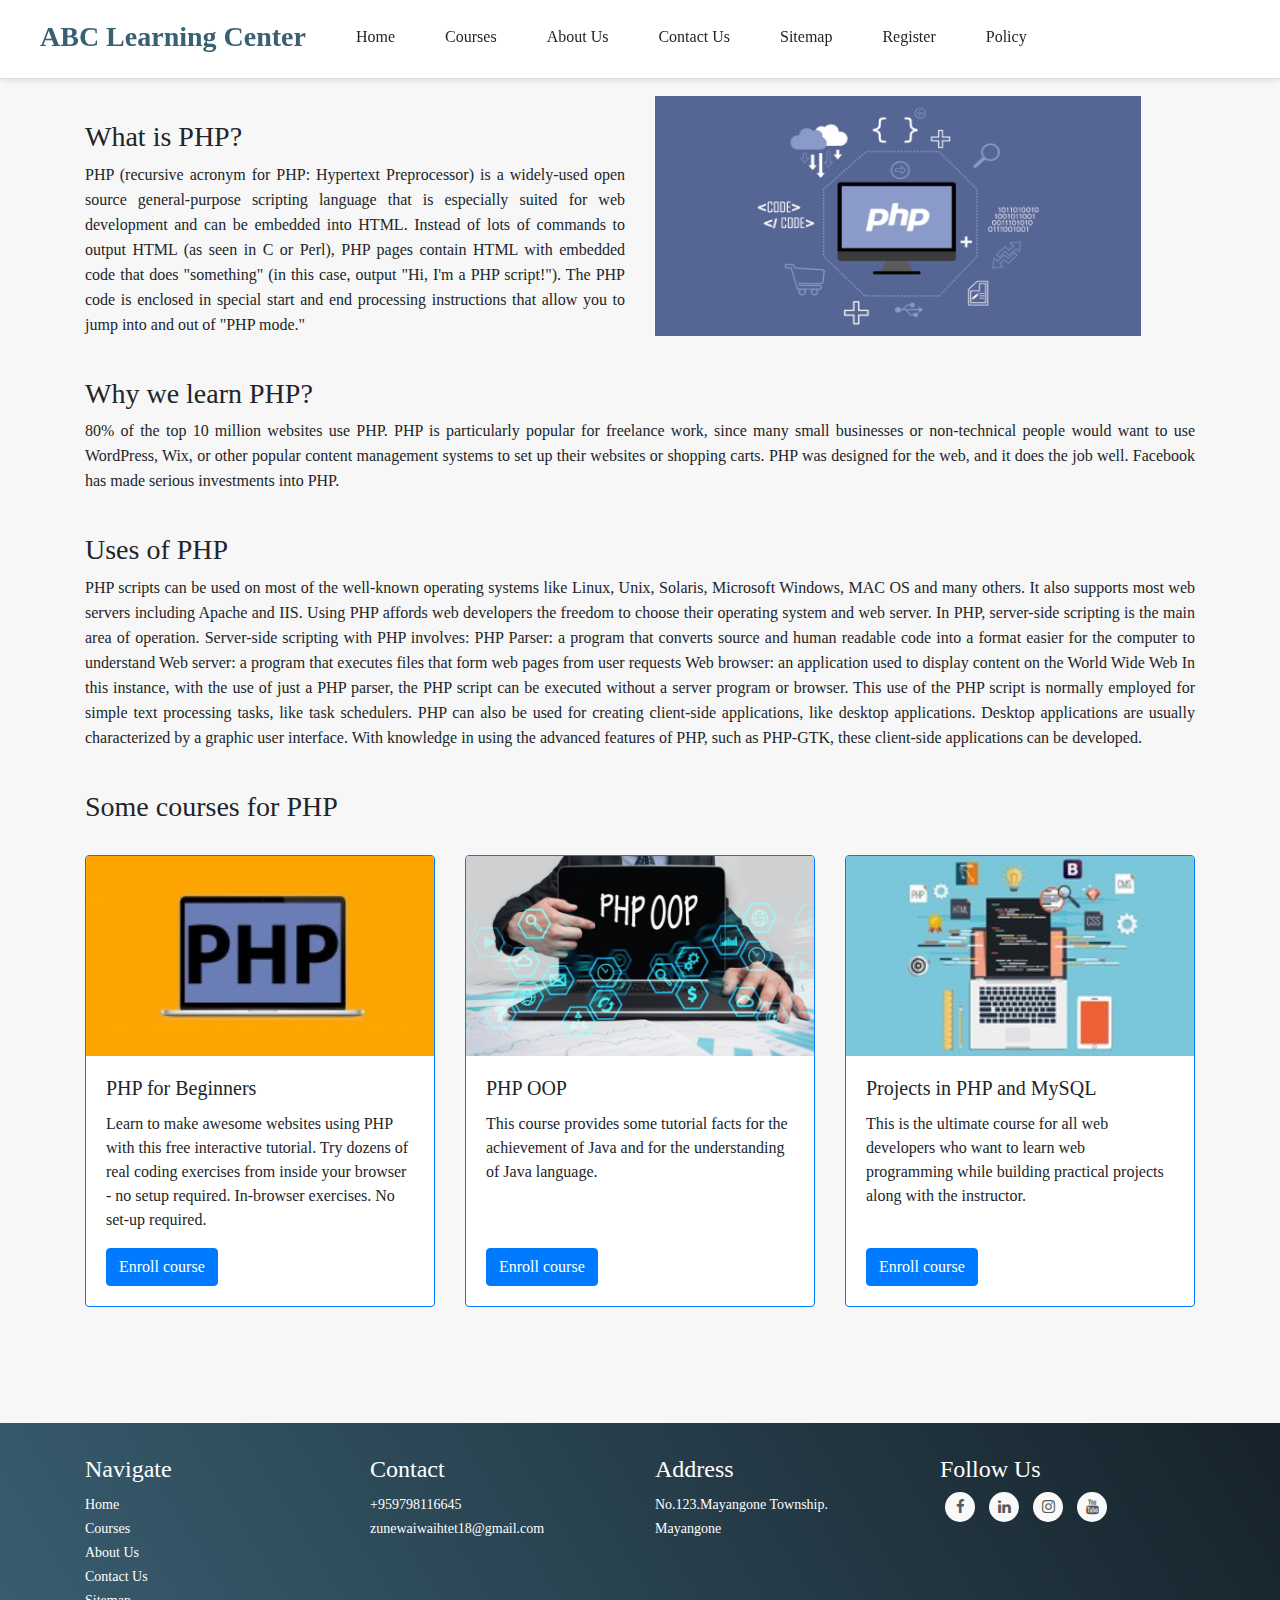
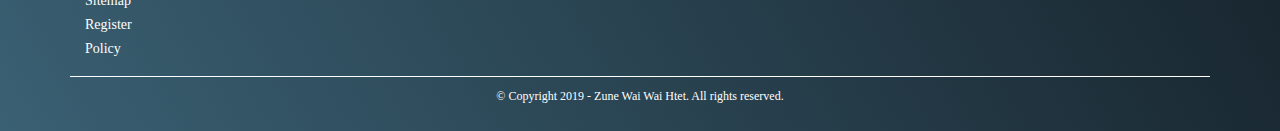
<file: php.html>
<!DOCTYPE html>
<html lang="en" dir="ltr">
  <head>
    <meta charset="utf-8">
    <meta name="viewport" content="width=device-width, initial-scale=1.0">
      
    <link href="https://fonts.googleapis.com/css?family=PT+Sans:400,400i,700,700i&display=swap" rel="stylesheet">
    <link rel="stylesheet" href="https://cdnjs.cloudflare.com/ajax/libs/animate.css/3.7.2/animate.min.css">
    <link rel="stylesheet" href="https://cdnjs.cloudflare.com/ajax/libs/font-awesome/4.7.0/css/font-awesome.min.css">
    
    <script src="https://code.jquery.com/jquery-3.3.1.slim.min.js" integrity="sha384-q8i/X+965DzO0rT7abK41JStQIAqVgRVzpbzo5smXKp4YfRvH+8abtTE1Pi6jizo" crossorigin="anonymous"></script>
    <script src="https://cdnjs.cloudflare.com/ajax/libs/popper.js/1.14.7/umd/popper.min.js" integrity="sha384-UO2eT0CpHqdSJQ6hJty5KVphtPhzWj9WO1clHTMGa3JDZwrnQq4sF86dIHNDz0W1" crossorigin="anonymous"></script>
    <script src="https://stackpath.bootstrapcdn.com/bootstrap/4.3.1/js/bootstrap.min.js" integrity="sha384-JjSmVgyd0p3pXB1rRibZUAYoIIy6OrQ6VrjIEaFf/nJGzIxFDsf4x0xIM+B07jRM" crossorigin="anonymous"></script>
    <link rel="stylesheet" href="https://stackpath.bootstrapcdn.com/bootstrap/4.3.1/css/bootstrap.min.css" integrity="sha384-ggOyR0iXCbMQv3Xipma34MD+dH/1fQ784/j6cY/iJTQUOhcWr7x9JvoRxT2MZw1T" crossorigin="anonymous">
    <link rel="stylesheet" href="assets/css/megamenu.css">
        <style>
      body { background-color: #f7f7f7; font-family: 'Open Sans'; }
      h1 { padding: 150px auto 50px auto; text-align: center; }
      #more {display: none;}
    </style>
  </head>
  <body>
      <header id="zzee">
    <nav>
      <div class="container">
      <div class="mega-menu menuClass fixed-top">
        <div class="mobile-nav-icon">
          <a class="" href="#">
            <span class="fa fa-bars"></span>
          </a>
        </div>
        <div class="main-links">
          
          <ul>
            <div class="logo">
              <h3><b>ABC Learning Center</b></h3></div> 
              <li><a onclick="p1(this)">Home</a></li>
              <li><a onclick="p7(this)">Courses</a></li>
              <li><a  onclick="p2(this)">About Us</a></li>
              <li><a  onclick="p3(this)">Contact Us</a></li>
              <li><a  onclick="p4(this)">Sitemap</a></li>
              <li><a  onclick="p5(this)">Register</a></li>
              <li><a  onclick="p6(this)">Policy</a></li>
          </ul>
        </div>
        </div>
    </nav>
     
  </div>
<br><br><br><br>
<div class="container">
     <div class="row"> 
         <div class="col-sm-12">
              <!--1st row--> </div> 
            </div> 
            <div class="row"> 
                       <div class="col-sm-6"><br>
                           <div class="h3 text-left">What is PHP?</div>
                           <p class="text-justify" style="line-height: 25px;"> PHP (recursive acronym for PHP: Hypertext Preprocessor) is a widely-used open source general-purpose scripting language that is especially suited for web development and can be embedded into HTML.
                                Instead of lots of commands to output HTML (as seen in C or Perl), PHP pages contain HTML with embedded code that does "something" (in this case, output "Hi, I'm a PHP script!"). The PHP code is enclosed in special start and end processing instructions <?php and ?> that allow you to jump into and out of "PHP mode."
                            </p></div>
                           <div class="col-sm-6">
                              <img src="img/ppp.jpg" width="90%" height="240px;"> </div>
                            </div>
                
                            <div class="row"> 
                                <div class="col-sm-12"><br>
                                    <div class="h3 text-left">Why we learn PHP?</div>
                                    <p class="text-justify" style="line-height: 25px;"> 80% of the top 10 million websites use PHP. PHP is particularly popular for freelance work, since many small businesses or non-technical people would want to use WordPress, Wix, or other popular content management systems to set up their websites or shopping carts.
                                            PHP was designed for the web, and it does the job well. Facebook has made serious investments into PHP.</p></div>
                                     </div>
                          
                                     <div class="row"> 
                                        <div class="col-sm-12"><br>
                                            <div class="h3 text-left">Uses of PHP</div>
                                            <p class="text-justify" style="line-height: 25px;">PHP scripts can be used on most of the well-known operating systems like Linux, Unix, Solaris, Microsoft Windows, MAC OS and many others. It also supports most web servers including Apache and IIS. Using PHP affords web developers the freedom to choose their operating system and web server.

                                                    In PHP, server-side scripting is the main area of operation. Server-side scripting with PHP involves:
                                                    
                                                    PHP Parser: a program that converts source and human readable code into a format easier for the computer to understand
                                                    Web server: a program that executes files that form web pages from user requests
                                                    Web browser: an application used to display content on the World Wide Web
                                                    In this instance, with the use of just a PHP parser, the PHP script can be executed without a server program or browser. This use of the PHP script is normally employed for simple text processing tasks, like task schedulers.
                                                    
                                                    PHP can also be used for creating client-side applications, like desktop applications. Desktop applications are usually characterized by a graphic user interface. With knowledge in using the advanced features of PHP, such as PHP-GTK, these client-side applications can be developed.
                                                    </p></div>
                                             </div>
                              <div class="row"> 
                                  <div class="col-sm-12"><br>
                                  <div class="h3 text-left">Some courses for PHP</div><br>
                                    
                                  <div class="card-deck">
                                      <div class="card border-primary mb-3">
                                        <img src="img/php1.jpg" class="card-img-top" style="width:100%; height:200px;" alt="...">
                                        <div class="card-body ">
                                          <h5 class="card-title">PHP for Beginners</h5>
                                          <p class="card-text">Learn to make awesome websites using PHP with this free interactive tutorial. Try dozens of real coding exercises from inside your browser - no setup required. In-browser exercises. No set-up required. </p>
                                          <button type="button" class="btn btn-primary">Enroll course</button>
                                        </div>
                                      </div>
                                      <div class="card border-primary mb-3">
                                        <img src="img/php2.jpg" class="card-img-top" style="width:100%; height:200px;" alt="...">
                                        <div class="card-body">
                                          <h5 class="card-title">PHP OOP</h5>
                                          <p class="card-text">This course provides some tutorial facts for the achievement of Java and for the understanding of Java language.</p><br><br>
                                          <button type="button" class="btn btn-primary">Enroll course</button>
                                        </div>
                                      </div>
                                      <div class="card border-primary mb-3">
                                        <img src="img/php3.jpg" class="card-img-top"  style="width:100%; height:200px;" alt="...">
                                        <div class="card-body">
                                          <h5 class="card-title">Projects in PHP and MySQL</h5>
                                          <p class="card-text">This is the ultimate course for all web developers who want to learn web programming while building practical projects along with the instructor.</p><br>
                                          <button type="button" class="btn btn-primary">Enroll course</button>
                                        </div>
                                      </div>
                                    </div>
                                  </div>
                          </div>
                          
                          </div>


<footer class="mainfooter" role="contentinfo">
    <div class="footer-middle">
    <div class="container">
      <div class="row">
        <div class="col-md-3 col-sm-6">
          <!--Column1-->
          <div class="footer-pad">
            <h4>Navigate</h4>
            <ul class="list-unstyled">
              <li><a onclick="p1(this)">Home</a></li>
              <li><a onclick="p7(this)">Courses</a></li>
              <li><a  onclick="p2(this)">About Us</a></li>
              <li><a  onclick="p3(this)">Contact Us</a></li>
              <li><a  onclick="p4(this)">Sitemap</a></li>
              <li><a  onclick="p5(this)">Register</a></li>
              <li><a  onclick="p6(this)">Policy</a></li>
          </ul>
          </div>
        </div>
        <div class="col-md-3 col-sm-6">
          <!--Column1-->
          <div class="footer-pad">
            <h4>Contact</h4>
            <ul class="list-unstyled">
              <li><a href="#">+959798116645</a></li>
              <li><a href="#">zunewaiwaihtet18@gmail.com</a></li>
            </ul>
          </div>
        </div>
        <div class="col-md-3 col-sm-6">
          <!--Column1-->
          <div class="footer-pad">
            <h4>Address</h4>
            <ul class="list-unstyled">
              <li><a href="#">No.123.Mayangone Township. <br>Mayangone</a></li>
              
              <li>
                <a href="#"></a>
              </li>
            </ul>
          </div>
        </div>
        <div class="col-md-3">
          <h4>Follow Us</h4>
              <ul class="social-network social-circle">
               <li><a href="#" class="icoFacebook" title="Facebook"><i class="fa fa-facebook"></i></a></li>
               <li><a href="#" class="icoLinkedin" title="Linkedin"><i class="fa fa-linkedin"></i></a></li>
               <li><a href="#" class="icoInstagram" title="Instagram"><i class="fa fa-instagram"></i></a></li>
               <li><a href="#" class="icoYoutube" title="Youtube"><i class="fa fa-youtube"></i></a></li>
              </ul>				
      </div>
      </div>
    <div class="row">
      <div class="col-md-12 copy">
        <p class="text-center">&copy; Copyright 2019 - Zune Wai Wai Htet.  All rights reserved.</p>
      </div>
    </div>
  
  
    </div>
    </div>
  </footer>
</header>
    <script src="https://cdnjs.cloudflare.com/ajax/libs/jquery/3.4.0/jquery.min.js"></script>
    <script src="assets/js/megamenu.js" type="text/javascript"></script>
    <!-- <script src="https://cdn.jsdelivr.net/gh/rehyan21/Mega-Menu/build/js/megamenu.min.js" type="text/javascript"></script> -->
    <script type="text/javascript">
      $(".mega-menu").megaMenu({
        // menuBehaviour: "mouseover",
        // stickyHeader:false,
        // caret:true,
        // highlighter:false,
        caretArrows: [{
          // up:"fa fa-angle-up",
          // down:"fa fa-angle-down",
          upUrl: "https://cdn1.iconfinder.com/data/icons/outline-17/16/caret-up-512.png",
          downUrl:"[data-uri]"
        }],
        highlightColor:"skyblue",
        animation:true,
        animationClass:"animated fadeIn",
        followingHighlighter:true,
        // textHighlighter: true,
        // textHighlighterColor:"skyblue",
      })
    </script>
 <script>
  function myFunction() {
    var dots = document.getElementById("dots");
    var moreText = document.getElementById("more");
    var btnText = document.getElementById("myBtn");
  
    if (dots.style.display === "none") {
      dots.style.display = "inline";
      btnText.innerHTML = "Read more"; 
      moreText.style.display = "none";
    } else {
      dots.style.display = "none";
      btnText.innerHTML = "Read less"; 
      moreText.style.display = "inline";
    }
  }
  </script>
  	 <script>
        function p1() {
              var xmlhttp=new XMLHttpRequest();
                xmlhttp.onreadystatechange=function() {
                      if (xmlhttp.readyState==4 && xmlhttp.status==200) {
                      document.getElementById("zzee").innerHTML =this.responseText;
                      }
                }
                xmlhttp.open("GET", "index.html", true);
                xmlhttp.send();
              }
          function p2() {
              var xmlhttp=new XMLHttpRequest();
                xmlhttp.onreadystatechange=function() {
                      if (xmlhttp.readyState==4 && xmlhttp.status==200) {
                      document.getElementById("zzee").innerHTML =this.responseText;
                      }
                }
                xmlhttp.open("GET", "about.html", true);
                xmlhttp.send();
              }
           function p3() {
              var xmlhttp=new XMLHttpRequest();
                xmlhttp.onreadystatechange=function() {
                      if (xmlhttp.readyState==4 && xmlhttp.status==200) {
                      document.getElementById("zzee").innerHTML =this.responseText;
                      }
                }
                xmlhttp.open("GET", "contact.html", true);
                xmlhttp.send();
              }
           function p4() {
              var xmlhttp=new XMLHttpRequest();
                xmlhttp.onreadystatechange=function() {
                      if (xmlhttp.readyState==4 && xmlhttp.status==200) {
                      document.getElementById("zzee").innerHTML =this.responseText;
                      }
                }
                xmlhttp.open("GET", "sitemap.html", true);
                xmlhttp.send();
              }
           function p5() {
              var xmlhttp=new XMLHttpRequest();
                xmlhttp.onreadystatechange=function() {
                      if (xmlhttp.readyState==4 && xmlhttp.status==200) {
                      document.getElementById("zzee").innerHTML =this.responseText;
                      }
                }
                xmlhttp.open("GET", "register.html", true);
                xmlhttp.send();
              }
           function p6() {
              var xmlhttp=new XMLHttpRequest();
                xmlhttp.onreadystatechange=function() {
                      if (xmlhttp.readyState==4 && xmlhttp.status==200) {
                      document.getElementById("zzee").innerHTML =this.responseText;
                      }
                }
                xmlhttp.open("GET", "policy.html", true);
                xmlhttp.send();
              }
              function p7() {
              var xmlhttp=new XMLHttpRequest();
                xmlhttp.onreadystatechange=function() {
                      if (xmlhttp.readyState==4 && xmlhttp.status==200) {
                      document.getElementById("zzee").innerHTML =this.responseText;
                      }
                }
                xmlhttp.open("GET", "course.html", true);
                xmlhttp.send();
              }
      </script>  
  </body>
</html>
</file>
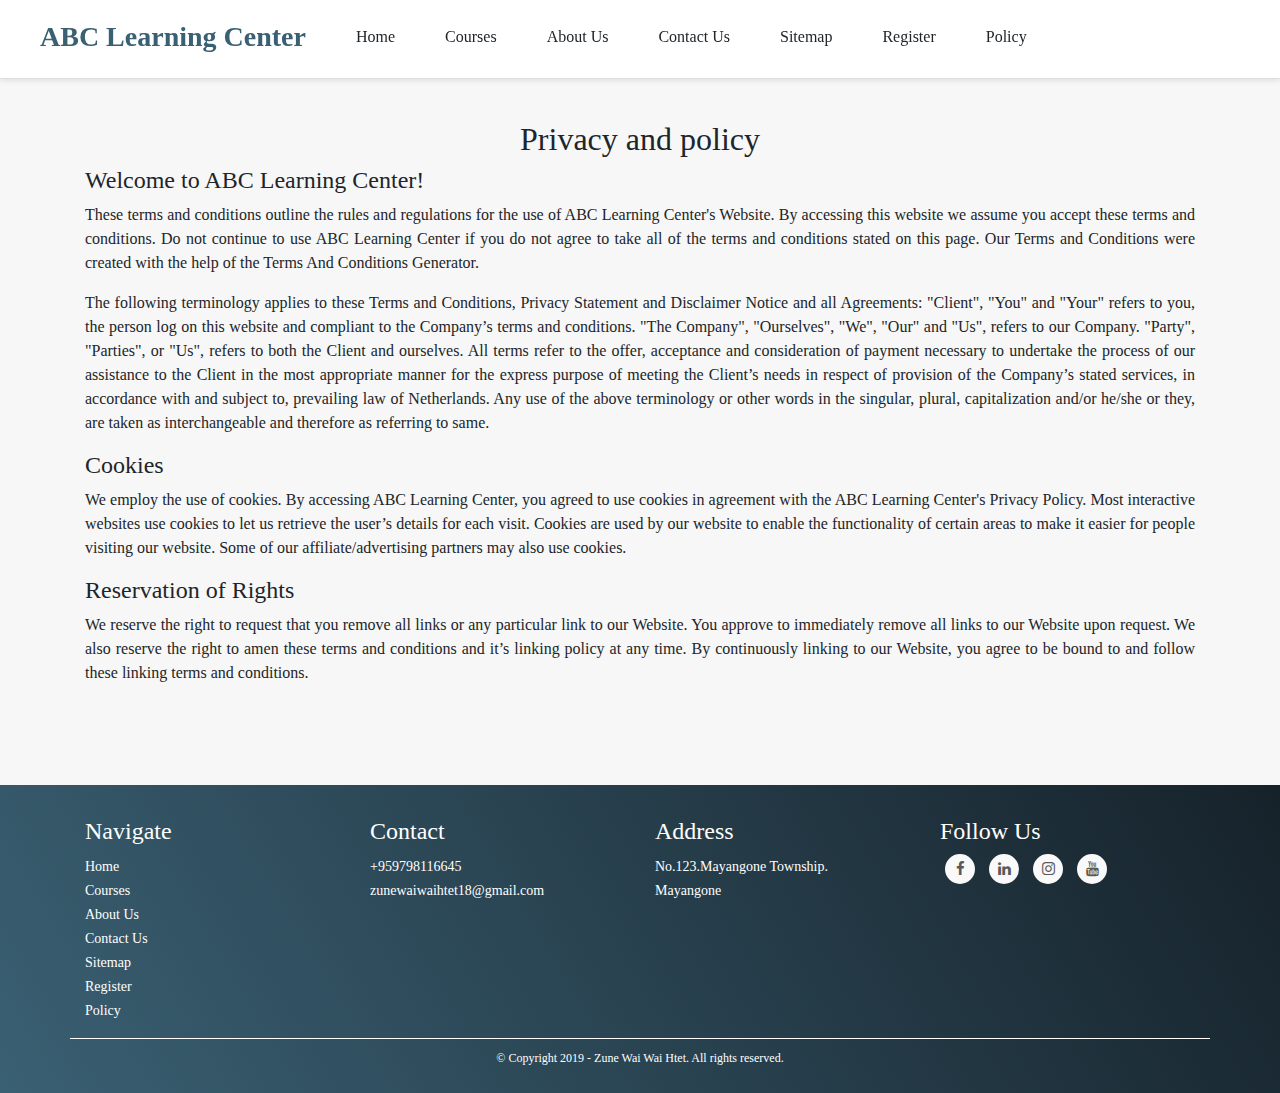
<file: policy.html>
<!DOCTYPE html>
<html lang="en" dir="ltr">
  <head>
    <meta charset="utf-8">
    <meta name="viewport" content="width=device-width, initial-scale=1.0">
    <link href="https://fonts.googleapis.com/css?family=PT+Sans:400,400i,700,700i&display=swap" rel="stylesheet">
    <link rel="stylesheet" href="https://cdnjs.cloudflare.com/ajax/libs/animate.css/3.7.2/animate.min.css">
    <link rel="stylesheet" href="https://cdnjs.cloudflare.com/ajax/libs/font-awesome/4.7.0/css/font-awesome.min.css">
    <script src="https://code.jquery.com/jquery-3.3.1.slim.min.js" integrity="sha384-q8i/X+965DzO0rT7abK41JStQIAqVgRVzpbzo5smXKp4YfRvH+8abtTE1Pi6jizo" crossorigin="anonymous"></script>
    <script src="https://cdnjs.cloudflare.com/ajax/libs/popper.js/1.14.7/umd/popper.min.js" integrity="sha384-UO2eT0CpHqdSJQ6hJty5KVphtPhzWj9WO1clHTMGa3JDZwrnQq4sF86dIHNDz0W1" crossorigin="anonymous"></script>
    <script src="https://stackpath.bootstrapcdn.com/bootstrap/4.3.1/js/bootstrap.min.js" integrity="sha384-JjSmVgyd0p3pXB1rRibZUAYoIIy6OrQ6VrjIEaFf/nJGzIxFDsf4x0xIM+B07jRM" crossorigin="anonymous"></script>
    <link rel="stylesheet" href="https://stackpath.bootstrapcdn.com/bootstrap/4.3.1/css/bootstrap.min.css" integrity="sha384-ggOyR0iXCbMQv3Xipma34MD+dH/1fQ784/j6cY/iJTQUOhcWr7x9JvoRxT2MZw1T" crossorigin="anonymous">
    <link rel="stylesheet" href="assets/css/megamenu.css">
    <link href="https://maxcdn.bootstrapcdn.com/font-awesome/4.7.0/css/font-awesome.min.css" rel="stylesheet" integrity="sha384-wvfXpqpZZVQGK6TAh5PVlGOfQNHSoD2xbE+QkPxCAFlNEevoEH3Sl0sibVcOQVnN" crossorigin="anonymous">

        <style>
      body { background-color: #f7f7f7; font-family: 'Open Sans'; }
      h1 { padding: 150px auto 50px auto; text-align: center; }
    </style>
  </head>
  <body>
  <header id="zzee">
    <nav>
      <div class="container">
      <div class="mega-menu menuClass fixed-top">
        <div class="mobile-nav-icon">
          <a class="" href="#">
            <span class="fa fa-bars"></span>
          </a>
        </div>
        <div class="main-links">
          
          <ul>
            <div class="logo">
              <h3><b>ABC Learning Center</b></h3></div> 
              <li><a onclick="p1(this)">Home</a></li>
              <li><a onclick="p7(this)">Courses</a></li>
              <li><a  onclick="p2(this)">About Us</a></li>
              <li><a  onclick="p3(this)">Contact Us</a></li>
              <li><a  onclick="p4(this)">Sitemap</a></li>
              <li><a  onclick="p5(this)">Register</a></li>
              <li><a  onclick="p6(this)">Policy</a></li>
          </ul>
        </div>
        </div>
    </nav>
     
  </div>
   <br><br><br><br><br>
<div class="container">
    <h2 class="text-center">Privacy and policy</h2>
    <h4>Welcome to ABC Learning Center!</h4>
    <p class="text-justify">These terms and conditions outline the rules and regulations for the use of ABC Learning Center's Website.
            By accessing this website we assume you accept these terms and conditions. Do not continue to use ABC Learning Center if you do not agree to take all of the terms and conditions
             stated on this page. Our Terms and Conditions were created with the help of the Terms And Conditions Generator.
    </p>
    <p class="text-justify">The following terminology applies to these Terms and Conditions, Privacy Statement and Disclaimer Notice and all Agreements: "Client", "You" and "Your" refers to you,
         the person log on this website and compliant to the Company’s terms and conditions. "The Company", "Ourselves", "We", "Our" and "Us", refers to our Company. "Party",
          "Parties", or "Us", refers to both the Client and ourselves. All terms refer to the offer, acceptance and consideration of payment necessary to undertake the process of our assistance to the Client in the most appropriate manner for the express purpose of meeting the Client’s needs in respect of provision of the Company’s stated services, in accordance with and subject to, prevailing law of Netherlands. Any use of the above terminology or other words in the singular, plural, capitalization and/or he/she or they, are taken as interchangeable and therefore as referring to same.</p>
          <h4>Cookies</h4>
          <p class="text-justify">We employ the use of cookies. By accessing ABC Learning Center, you agreed to use cookies in agreement with the ABC Learning Center's Privacy Policy.
                Most interactive websites use cookies to let us retrieve the user’s details for each visit. Cookies are used by our website to enable the functionality of certain areas to make it easier for people visiting our website. Some of our affiliate/advertising partners may also use cookies.
          </p>
          <h4>Reservation of Rights</h4>
          <p class="text-justify">We reserve the right to request that you remove all links or any particular link to our Website. You approve to immediately remove all links to our Website upon request. We also reserve the right to amen these terms and conditions and it’s linking policy at any time. By continuously linking to our Website, 
              you agree to be bound to and follow these linking terms and conditions.</p>
</div>
  
<footer class="mainfooter" role="contentinfo">
  <div class="footer-middle">
  <div class="container">
    <div class="row">
      <div class="col-md-3 col-sm-6">
        <!--Column1-->
        <div class="footer-pad">
          <h4>Navigate</h4>
          <ul class="list-unstyled">
            <li><a onclick="p1(this)">Home</a></li>
            <li><a onclick="p7(this)">Courses</a></li>
            <li><a  onclick="p2(this)">About Us</a></li>
            <li><a  onclick="p3(this)">Contact Us</a></li>
            <li><a  onclick="p4(this)">Sitemap</a></li>
            <li><a  onclick="p5(this)">Register</a></li>
            <li><a  onclick="p6(this)">Policy</a></li>
        </ul>
        </div>
      </div>
      <div class="col-md-3 col-sm-6">
        <!--Column1-->
        <div class="footer-pad">
          <h4>Contact</h4>
          <ul class="list-unstyled">
            <li><a href="#">+959798116645</a></li>
            <li><a href="#">zunewaiwaihtet18@gmail.com</a></li>
          </ul>
        </div>
      </div>
      <div class="col-md-3 col-sm-6">
        <!--Column1-->
        <div class="footer-pad">
          <h4>Address</h4>
          <ul class="list-unstyled">
            <li><a href="#">No.123.Mayangone Township. <br>Mayangone</a></li>
            
            <li>
              <a href="#"></a>
            </li>
          </ul>
        </div>
      </div>
      <div class="col-md-3">
        <h4>Follow Us</h4>
            <ul class="social-network social-circle">
             <li><a href="#" class="icoFacebook" title="Facebook"><i class="fa fa-facebook"></i></a></li>
             <li><a href="#" class="icoLinkedin" title="Linkedin"><i class="fa fa-linkedin"></i></a></li>
             <li><a href="#" class="icoInstagram" title="Instagram"><i class="fa fa-instagram"></i></a></li>
             <li><a href="#" class="icoYoutube" title="Youtube"><i class="fa fa-youtube"></i></a></li>
            </ul>				
    </div>
    </div>
  <div class="row">
    <div class="col-md-12 copy">
      <p class="text-center">&copy; Copyright 2019 - Zune Wai Wai Htet.  All rights reserved.</p>
    </div>
  </div>


  </div>
  </div>
</footer>
</header>
   

    <script src="https://cdnjs.cloudflare.com/ajax/libs/jquery/3.4.0/jquery.min.js"></script>
    <script src="assets/js/megamenu.js" type="text/javascript"></script>
    <!-- <script src="https://cdn.jsdelivr.net/gh/rehyan21/Mega-Menu/build/js/megamenu.min.js" type="text/javascript"></script> -->
    <script type="text/javascript">
      $(".mega-menu").megaMenu({
        // menuBehaviour: "mouseover",
        // stickyHeader:false,
        // caret:true,
        // highlighter:false,
        caretArrows: [{
          // up:"fa fa-angle-up",
          // down:"fa fa-angle-down",
          upUrl: "https://cdn1.iconfinder.com/data/icons/outline-17/16/caret-up-512.png",
          downUrl:"[data-uri]"
        }],
        highlightColor:"skyblue",
        animation:true,
        animationClass:"animated fadeIn",
        followingHighlighter:true,
        // textHighlighter: true,
        // textHighlighterColor:"skyblue",
      })
    </script>
	 <script>
	function p1() {
        var xmlhttp=new XMLHttpRequest();
          xmlhttp.onreadystatechange=function() {
                if (xmlhttp.readyState==4 && xmlhttp.status==200) {
                document.getElementById("zzee").innerHTML =this.responseText;
                }
          }
          xmlhttp.open("GET", "index.html", true);
          xmlhttp.send();
        }
    function p2() {
        var xmlhttp=new XMLHttpRequest();
          xmlhttp.onreadystatechange=function() {
                if (xmlhttp.readyState==4 && xmlhttp.status==200) {
                document.getElementById("zzee").innerHTML =this.responseText;
                }
          }
          xmlhttp.open("GET", "about.html", true);
          xmlhttp.send();
        }
		 function p3() {
        var xmlhttp=new XMLHttpRequest();
          xmlhttp.onreadystatechange=function() {
                if (xmlhttp.readyState==4 && xmlhttp.status==200) {
                document.getElementById("zzee").innerHTML =this.responseText;
                }
          }
          xmlhttp.open("GET", "contact.html", true);
          xmlhttp.send();
        }
		 function p4() {
        var xmlhttp=new XMLHttpRequest();
          xmlhttp.onreadystatechange=function() {
                if (xmlhttp.readyState==4 && xmlhttp.status==200) {
                document.getElementById("zzee").innerHTML =this.responseText;
                }
          }
          xmlhttp.open("GET", "sitemap.html", true);
          xmlhttp.send();
        }
		 function p5() {
        var xmlhttp=new XMLHttpRequest();
          xmlhttp.onreadystatechange=function() {
                if (xmlhttp.readyState==4 && xmlhttp.status==200) {
                document.getElementById("zzee").innerHTML =this.responseText;
                }
          }
          xmlhttp.open("GET", "register.html", true);
          xmlhttp.send();
        }
		 function p6() {
        var xmlhttp=new XMLHttpRequest();
          xmlhttp.onreadystatechange=function() {
                if (xmlhttp.readyState==4 && xmlhttp.status==200) {
                document.getElementById("zzee").innerHTML =this.responseText;
                }
          }
          xmlhttp.open("GET", "policy.html", true);
          xmlhttp.send();
        }
        function p7() {
              var xmlhttp=new XMLHttpRequest();
                xmlhttp.onreadystatechange=function() {
                      if (xmlhttp.readyState==4 && xmlhttp.status==200) {
                      document.getElementById("zzee").innerHTML =this.responseText;
                      }
                }
                xmlhttp.open("GET", "course.html", true);
                xmlhttp.send();
              }

</script>  
   
  </body>
</html>
</file>
<file: assets/css/megamenu.css>
* {
  box-sizing: border-box;
}

body {
  margin: 0;
  font-family: "PT Sans", sans-serif;

}

.logo
{
  position: relative;
  bottom:-20px;
  color:#3A6073;
  border:1px;
  
}
li {
  list-style: none;
}

.mega-menu {
  display: block;
  float: left;
  width: 100%;
  box-shadow: 0px 1px 6px #dadada;
  
}
.mega-menu .mobile-nav-icon {
  display: none;
}
.mega-menu.sticky-header {

  top: 0;
}
.mega-menu a {
  text-decoration: none;
  color: #000000;
  border-bottom: 4px solid white;
}
.mega-menu .main-links {
  background-color: #ffffff;
  border-bottom: 1px solid #dedede;
  z-index: 9;
  position: relative;
  display: block;
  float: left;
  width: 100%;
}
.mega-menu .main-links.disable-highlighter ul li a:hover {
  border-color: transparent;
}
.mega-menu .main-links.text-highlighter ul li a:hover {
  color: #3A6073;
}
.mega-menu .main-links ul {
  display: flex;
  margin: 0;
  float: left;
  position: relative;
}
.mega-menu .main-links ul.follow-highlighter-enabled a:hover {
  border-color: transparent;
}
.mega-menu .main-links ul.follow-highlighter-enabled .follow-highlighter {
  position: absolute;
  width: 0%;
  height: 4px;
  background-color: #3A6073;
  bottom: 0px;
  transition: all ease 0.3s;
}
.mega-menu .main-links ul.follow-highlighter-enabled .follow-highlighter.right {
  animation-duration: 0.3s;
  animation-fill-mode: both;
  animation-timing-function: ease-in;
  animation-direction: alternate;
}
.mega-menu .main-links ul li {
  width: auto;
  float: left;
  margin-left: 50px;
}
.mega-menu .main-links ul li a {
  position: relative;
  padding: 25px 0px;
  float: left;
}
.mega-menu .main-links ul li a:hover {
  border-bottom: 4px solid #3A6073;
}
.mega-menu .main-links ul li a.highlight {
  border-bottom: 4px solid #3A6073;
}
.mega-menu .main-links ul li a .caret.caret-down {
  border: solid black;
  border-width: 0 2px 2px 0;
  display: inline-block;
  padding: 2px;
  transform: rotate(45deg);
  -webkit-transform: rotate(45deg);
  margin-left: 8px;
  margin-bottom: 2px;
}
.mega-menu .main-links ul li a .caret.caret-up {
  border: solid black;
  border-width: 0 2px 2px 0;
  display: inline-block;
  padding: 2px;
  transform: rotate(-135deg);
  -webkit-transform: rotate(-135deg);
  margin-left: 8px;
  margin-top: 2px;
}
.mega-menu .main-links ul li a .caret.caret-img {
  display: inline-block;
  background-size: cover;
  position: absolute;
  width: 15px;
  height: 15px;
  margin-top: 3px;
  right: -20px;
}
.mega-menu .menu-dropdown {
  display: block;
  float: left;
  width: 100%;
}
.mega-menu .menu-dropdown .menu-item-wrapper {
  display: none;
  padding: 45px;
  margin: 0;
  float: left;
  width: 100%;
  flex-wrap: wrap;
  flex-direction: row;
  background-color: rgb(247, 244, 244);
}
.mega-menu .menu-dropdown .menu-item-wrapper.active {
  display: flex;
}
.mega-menu .menu-dropdown .menu-item-wrapper li {
  margin-right: 30px;
  
}
.mega-menu .menu-dropdown .menu-item-wrapper .category-wrapper {
  float:left;
  display: inline-block;
  margin-left: 0;
 
}
.mega-menu .menu-dropdown .menu-item-wrapper .category-wrapper:last-child {
  margin-right: 0;
}
.mega-menu .menu-dropdown .menu-item-wrapper .category-wrapper .item-category {
  font-weight: 400;
  color: black;
  position: relative;
  margin-bottom: 15px;
  display: block;
  padding: 0px 15px;
  
}
.mega-menu .menu-dropdown .menu-item-wrapper .category-wrapper .item-category:before {
  content: "";
  position: absolute;
  width: 3px;
  height: 80%;
  background-color: #3A6073;
  left: 0px;
  /* line-height: 100%; */
  top: 50%;
  transform: translateY(-50%);
}
.mega-menu .menu-dropdown .menu-item-wrapper .category-wrapper ul {
  display: inline-block;
  float: left;
}
.mega-menu .menu-dropdown .menu-item-wrapper li {
  color: #777777;
  display: block;
  height: auto;
}
.mega-menu .menu-dropdown .menu-item-wrapper li:last-child {
  margin-bottom: 0px;
}
.mega-menu .menu-dropdown .menu-item-wrapper li a {
  color: #7b7b7b;
  padding: 15px 0px;
  display: block;
  height: auto;
  border-bottom: none;
}
.mega-menu .menu-dropdown .menu-item-wrapper li a:last-child {
  padding-bottom: 0;
}
.mega-menu .menu-dropdown .menu-item-wrapper li a:hover {
  color: black;
}
.mega-menu .menu-dropdown .menu-item-wrapper li ul {
  padding: 0;
}
.mega-menu .menu-dropdown .menu-item-wrapper.dropdown {
  background-color: white;
  float: left;
  width: auto;
  padding: 25px;
  position: absolute;
  box-shadow: 0px 1px 4px #dadada;
}
.mega-menu .menu-dropdown .menu-item-wrapper.dropdown.active {
  display: block;
}
.mega-menu .menu-dropdown .menu-item-wrapper.dropdown li {
  margin-right: 0;
}
.mega-menu .menu-dropdown .menu-item-wrapper.dropdown li:last-child {
  margin-bottom: 0;
}
.mega-menu .menu-dropdown .back-link {
  display: none;
  margin-bottom: 30px;
  color: #3A6073;
}

@media only screen and (max-width: 767px) {
  .follow-highlighter {
    display: none;
  }

  .mega-menu.sticky-header {
    position: relative;
  }
  .mega-menu.sticky-header.responsive-menu .main-links {
    margin-top: 71px;
  }
  .mega-menu.sticky-header.responsive-menu .menu-dropdown {
    position: fixed;
    top: 71px;
    z-index: 99;
    background: white;
  }
  .mega-menu.sticky-header.responsive-menu .menu-dropdown .menu-item-wrapper .back-link {
    display: block;
  }
  .mega-menu.sticky-header .mobile-nav-icon {
    position: fixed;
    top: 0;
    width: 100%;
    z-index: 99;
  }
  .mega-menu .mobile-nav-icon {
    position: relative;
    z-index: 91;
    background-color: #fff;
    display: block;
    border: none;
    padding: 25px 40px;
    border-bottom: 1px solid #dadada;
  }
  .mega-menu .mobile-nav-icon a {
    border: none;
  }
  .mega-menu .main-links {
    display: none;
    padding: 25px 40px;
  }
  .mega-menu .main-links.active {
    display: block;
  }
  .mega-menu .main-links ul {
    flex-wrap: wrap;
    padding: 0;
    width: 100%;
  }
  .mega-menu .main-links ul li {
    width: 100%;
    margin-right: 0;
  }
  .mega-menu .main-links ul li a {
    padding: 10px 0px;
  }
  .mega-menu .main-links ul li a.highlight {
    border: none;
  }
  .mega-menu .menu-dropdown .menu-item-wrapper {
    max-height: 100vh;
    overflow: scroll;
  }
  .mega-menu .menu-dropdown .menu-item-wrapper.active {
    display: block;
  }
}
@keyframes fromLeft {
  0% {
    width: 0;
    left: 0;
  }
  100% {
    width: 100%;
    left: 0;
  }
}
@keyframes fromRight {
  0% {
    width: 0;
    right: 0;
  }
  100% {
    width: 100%;
    right: 0;
  }
}

.carousel-item
{
   background: no-repeat center center scroll;
   -webkit-background-size:cover;
   background-size:cover; 
}
.carousel-caption
{
   position:left;
   top:330px;
   left:30px;
}
.carousel-caption h2
{
  width:60%;
  position:left;
  font-size: 30px;
  line-height: 1.9;
  color:gold;
}
.carousel-caption p
{
    width:60%;
    position:left;
    font-size: 22px;
    line-height: 1.9;
    color:white;
    
}
.carousel-caption a
{
    text-transform: uppercase;
    background: #262626;
    padding:10px 30px;
    display:inline-block;
    color:#fff;
    margin-top:30px;
    

}

.carousel-caption a:hover
{
    background-color: #3A6073;
}

*,:after,:before{box-sizing:border-box}
.clearfix:after,.clearfix:before{content:'';display:table}
.clearfix:after{clear:both;display:block}
a{color:inherit;text-decoration:none}

.login-wrap{
	width:100%;
	margin:auto;
	max-width:525px;
	min-height:670px;
	position:relative;
	background:url(i4.jpg) no-repeat center;
    box-shadow:0 15px 10px 0 rgba(0,0,0,.24),0 17px 50px 0 rgba(0,0,0,.19);
}
.login-html{
	width:100%;
	height:100%;
	position:absolute;
	padding:40px 70px 40px 70px;
	background:#3A6073;
}
.login-html .sign-up-htm,
.login-html .sign-in-htm{
	top:0;
	left:0;
	right:0;
	bottom:0;
	position:absolute;
	transform:rotateY(180deg);
	backface-visibility:hidden;
	transition:all .4s linear;
}
.login-html .sign-up,
.login-html .sign-in,
.login-form .group .check{
	display:none;
}
.login-html .tab,
.login-form .group .label,
.login-form .group .button{
	text-transform:uppercase;
}
.login-html .tab{
	font-size:22px;
	margin-right:15px;
	padding-bottom:5px;
	margin:0 15px 10px 0;
	display:inline-block;
	border-bottom:2px solid transparent;
}
.login-html .sign-up:checked + .tab,
.login-html .sign-in:checked + .tab{
	color:#fff;
	border-color:#1161ee;
}
.login-form{
	min-height:300px;
	position:relative;
	perspective:1000px;
	transform-style:preserve-3d;
}
.login-form .group{
	margin-bottom:15px;
}
.login-form .group .label,
.login-form .group .input,
.login-form .group .button{
	width:90%;
	color:#fff;
	display:block;
}
.login-form .group .input,
.login-form .group .button{
	border:none;
	padding:15px 20px;
	border-radius:25px;
	background:rgba(255,255,255,.1);
}
.login-form .group input[data-type="password"]{
	text-security:circle;
	-webkit-text-security:circle;
}
.login-form .group .label{
	color:#aaa;
	font-size:12px;
}
.login-form .group .button{
	background:#1161ee;
}
.login-form .group label .icon{
	width:15px;
	height:15px;
	border-radius:2px;
	position:relative;
	display:inline-block;
	background:rgba(255,255,255,.1);
}
.login-form .group label .icon:before,
.login-form .group label .icon:after{
	content:'';
	width:10px;
	height:2px;
	background:#fff;
	position:absolute;
	transition:all .2s ease-in-out 0s;
}
.login-form .group label .icon:before{
	left:3px;
	width:5px;
	bottom:6px;
	transform:scale(0) rotate(0);
}
.login-form .group label .icon:after{
	top:6px;
	right:0;
	transform:scale(0) rotate(0);
}
.login-form .group .check:checked + label{
	color:#fff;
}
.login-form .group .check:checked + label .icon{
	background:#1161ee;
}
.login-form .group .check:checked + label .icon:before{
	transform:scale(1) rotate(45deg);
}
.login-form .group .check:checked + label .icon:after{
	transform:scale(1) rotate(-45deg);
}
.login-html .sign-in:checked + .tab + .sign-up + .tab + .login-form .sign-up-htm{
	transform:rotate(0);
}
.login-html .sign-up:checked + .tab + .login-form .sign-in-htm{
	transform:rotate(0);
}

.hr{
	height:2px;
	margin:60px 0 50px 0;
	background:rgba(255,255,255,.2);
}
.foot-lnk{
	text-align:center;
}

.contact{
	width:100%;
	margin:left;
	max-width:525px;
	min-height:560px;
	position:relative;
  
    box-shadow:0 15px 10px 0 rgba(0,0,0,.24),0 17px 50px 0 rgba(0,0,0,.19);
}
.cont{
	width:100%;
	height:100%;
	position:absolute;
  padding:50px 70px 40px 70px;
  background:url(el.jpg) no-repeat center;
	background:#3A6073;
}

 .jyp{
	top:0;
	left:0;
	right:0;
	bottom:0;
	position:absolute;
  transition:all .4s linear;
  min-height:300px;
	position:relative;
	perspective:1000px;
	transform-style:preserve-3d;
}

.jyp.gp{
	margin-bottom:30px;
}
.jyp .gp .lab{
  position:relative;
  list-style: spacing 100px;
}
.jyp .gp .input{
  
  width:300px;
  height:40px;
  border-radius:15px;
}
.jyp .gp .button{
	width:200%;
	color:#fff;
  display:block;
  
}

.jyp .gp .input1{
  
  width:300px;
  height:90px;
  border-radius:20px;
}
.jyp .gp .input .textarea,
.jyp .gp .button{
	border:none;
	padding:15px 20px;
	border-radius:25px;
	background:rgba(255,255,255,.1);
}
.jyp .gp input[data-type="password"]{
	text-security:circle;
	-webkit-text-security:circle;
}
.jyp .gp .lab{
	color:#aaa;
	font-size:12px;
}
.jyp .gp .button{
	background:#1161ee;
}
.jyp .gp label .icon{
	width:15px;
	height:15px;
	border-radius:2px;
	position:relative;
	display:inline-block;
	background:rgba(255,255,255,.1);
}
.jyp .gp label .icon:before,
.jyp .gp label .icon:after{
	content:'';
	width:10px;
	height:2px;
	background:#fff;
	position:absolute;
	transition:all .2s ease-in-out 0s;
}
.jyp .gp label .icon:before{
	left:3px;
	width:5px;
	bottom:6px;
	transform:scale(0) rotate(0);
}
.jyp .gp label .icon:after{
	top:6px;
	right:0;
	transform:scale(0) rotate(0);
}
.jyp .gp .check:checked + label{
	color:#fff;
}
.jyp .gp .check:checked + label.icon{
	background:#1161ee;
}
.jyp .gp .check:checked + label .icon:before{
	transform:scale(1) rotate(45deg);
}
.jyp.gp .check:checked + label .icon:after{
	transform:scale(1) rotate(-45deg);
}


.gtco-contact-info {
  
  width: 100%;
  position: absolute;
  right:-150%;
}
.gtco-contact-info ul {
  padding: -40%;
  margin: ;
  clear: both;
}
.gtco-contact-info ul li {
  padding: 0 0 0 50px;
  margin: 0 0 30px 0;
  list-style: none;
  
}

/*FOOTER*/

footer {
	background: #16222A;
	background: -webkit-linear-gradient(59deg, #3A6073, #16222A);
	background: linear-gradient(59deg, #3A6073, #16222A);
	color: white;
	margin-top:100px;
  }
  
  footer a {
	color: #fff;
	font-size: 14px;
	transition-duration: 0.2s;
  }
  
  footer a:hover {
	color: #FA944B;
	text-decoration: none;
  }
  
  .copy {
	font-size: 12px;
	padding: 10px;
	border-top: 1px solid #FFFFFF;
  }
  
  .footer-middle {
	padding-top: 2em;
	color: white;
  }
  
  /*SOCİAL İCONS*/
  
  /* footer social icons */
  
  ul.social-network {
	list-style: none;
	display: inline;
	margin-left: 0 !important;
	padding: 0;
  }
  
  ul.social-network li {
	display: inline;
	margin: 0 5px;
  }
  
  
  /* footer social icons */
  
  .social-network a.icoFacebook:hover {
	background-color: #3B5998;
  }
  
  .social-network a.icoLinkedin:hover {
	background-color: #007bb7;
  }

  .social-network a.icoInstagram:hover {
    background-color: #b75800;
    }

    .social-network a.icoYoutube:hover {
      background-color: #b72500;
      }
  
  .social-network a.icoFacebook:hover i,
  .social-network a.icoLinkedin:hover i
  .social-network a.icoInstagram:hover i {
	color: #fff;
  }
  
  .social-network a.socialIcon:hover,
  .socialHoverClass {
	color: #44BCDD;
  }
  
  .social-circle li a {
	display: inline-block;
	position: relative;
	margin: 0 auto 0 auto;
	-moz-border-radius: 50%;
	-webkit-border-radius: 50%;
	border-radius: 50%;
	text-align: center;
	width: 30px;
	height: 30px;
	font-size: 15px;
  }
  
  .social-circle li i {
	margin: 0;
	line-height: 30px;
	text-align: center;
  }
  
  .social-circle li a:hover i,
  .triggeredHover {
	-moz-transform: rotate(360deg);
	-webkit-transform: rotate(360deg);
	-ms--transform: rotate(360deg);
	transform: rotate(360deg);
	-webkit-transition: all 0.2s;
	-moz-transition: all 0.2s;
	-o-transition: all 0.2s;
	-ms-transition: all 0.2s;
	transition: all 0.2s;
  }
  
  .social-circle i {
	color: #595959;
	-webkit-transition: all 0.8s;
	-moz-transition: all 0.8s;
	-o-transition: all 0.8s;
	-ms-transition: all 0.8s;
	transition: all 0.8s;
  }
  
  .social-network a {
	background-color: #F9F9F9;
  }
  
/*footer*/




.flip-card {
  background-color: transparent;
  width: 500px;
  height: 300px;
  perspective: 1000px;
}

.flip-card-inner {
  position: relative;
  width: 100%;
  height: 100%;
  text-align: center;
  transition: transform 0.6s;
  transform-style: preserve-3d;
  box-shadow: 0 4px 8px 0 rgba(0,0,0,0.2);
}

.flip-card:hover .flip-card-inner {
  transform: rotateY(180deg);
}

.flip-card-front, .flip-card-back {
  position: absolute;
  width: 100%;
  height: 100%;
  backface-visibility: hidden;
}

.flip-card-front {
  background-color: #bbb;
  color: black;
}

.flip-card-back {
  background-color: #2980b9;
  color: white;
  transform: rotateY(180deg);
}

.text-block {
  position: absolute;
  bottom: 300px;
  right: 160px;
  left:160px;
  color: black;
  padding-left: 50px;
  padding-right: 400px;
  font-size: 20px;
}


.glow-on-hover {
  
    
    text-align: center;
    margin-top: 1px;
  width: 220px;
  height: 50px;
  border: none;
  outline: none;
  color: #fff;
  background: #111;
  cursor: pointer;
  position: relative;
  z-index: 0;
  border-radius: 10px;
}

.glow-on-hover:before {
  content: '';
  background: linear-gradient(45deg, #ff0000, #ff7300, #fffb00, #48ff00, #00ffd5, #002bff, #7a00ff, #ff00c8, #ff0000);
  position: absolute;
  top: -2px;
  left:-2px;
  background-size: 400%;
  z-index: -1;
  filter: blur(5px);
  width: calc(100% + 4px);
  height: calc(100% + 4px);
  animation: glowing 20s linear infinite;
  opacity: 0;
  transition: opacity .3s ease-in-out;
  border-radius: 10px;
}

.glow-on-hover:active {
  color: #000
}

.glow-on-hover:active:after {
  background: transparent;
}

.glow-on-hover:hover:before {
  opacity: 1;
}

.glow-on-hover:after {
  z-index: -1;
  content: '';
  position: absolute;
  width: 100%;
  height: 100%;
  background: #111;
  left: 0;
  top: 0;
  border-radius: 10px;
}

@keyframes glowing {
  0% { background-position: 0 0; }
  50% { background-position: 400% 0; }
  100% { background-position: 0 0; }
}
.BeforeScroll
{
  height: 100px; /*Whatever you want*/
  width: 100%; /*Whatever you want*/
  .
  .
  display: none;
}


/*Use this class when you want your content to be shown after some scroll*/
.AfterScroll
{
  height: 100px; /*Whatever you want*/
  width: 100%; /*Whatever you want*/
  .
  .
  display: block;
}
</file>
